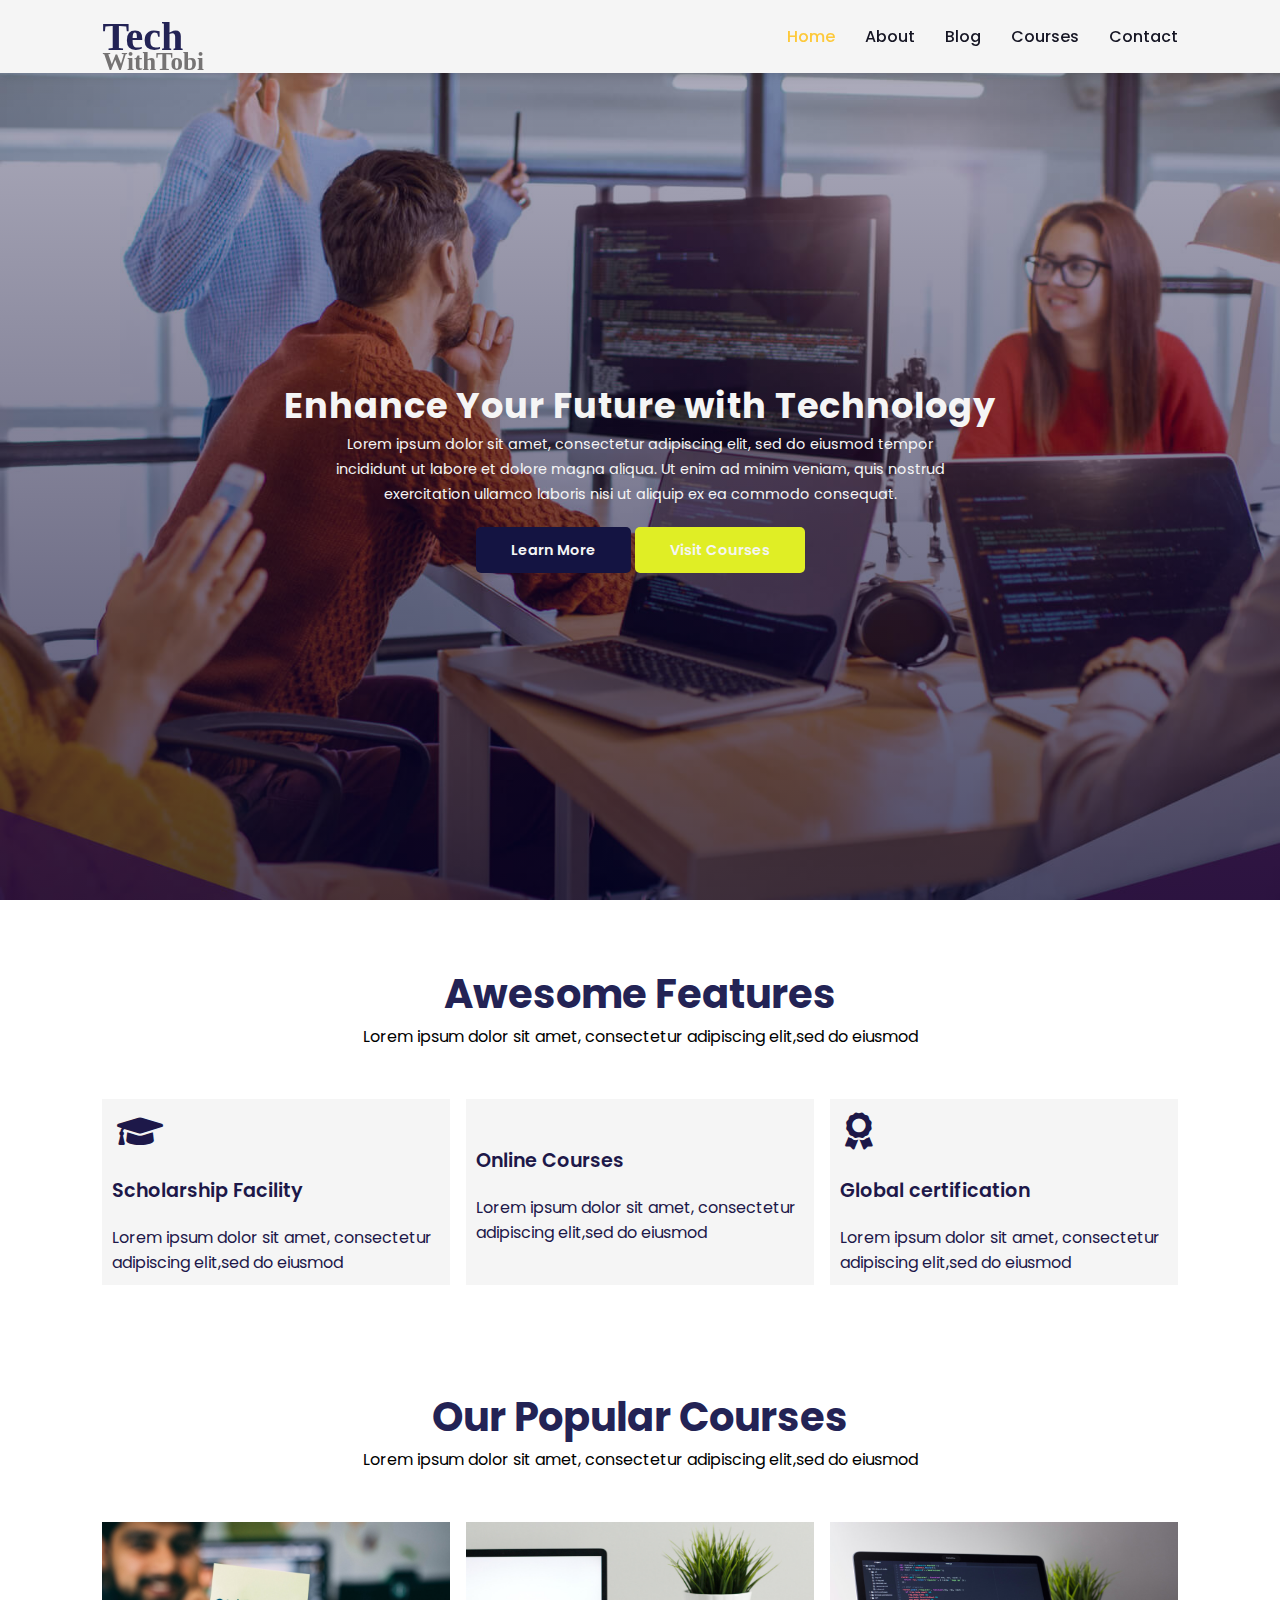
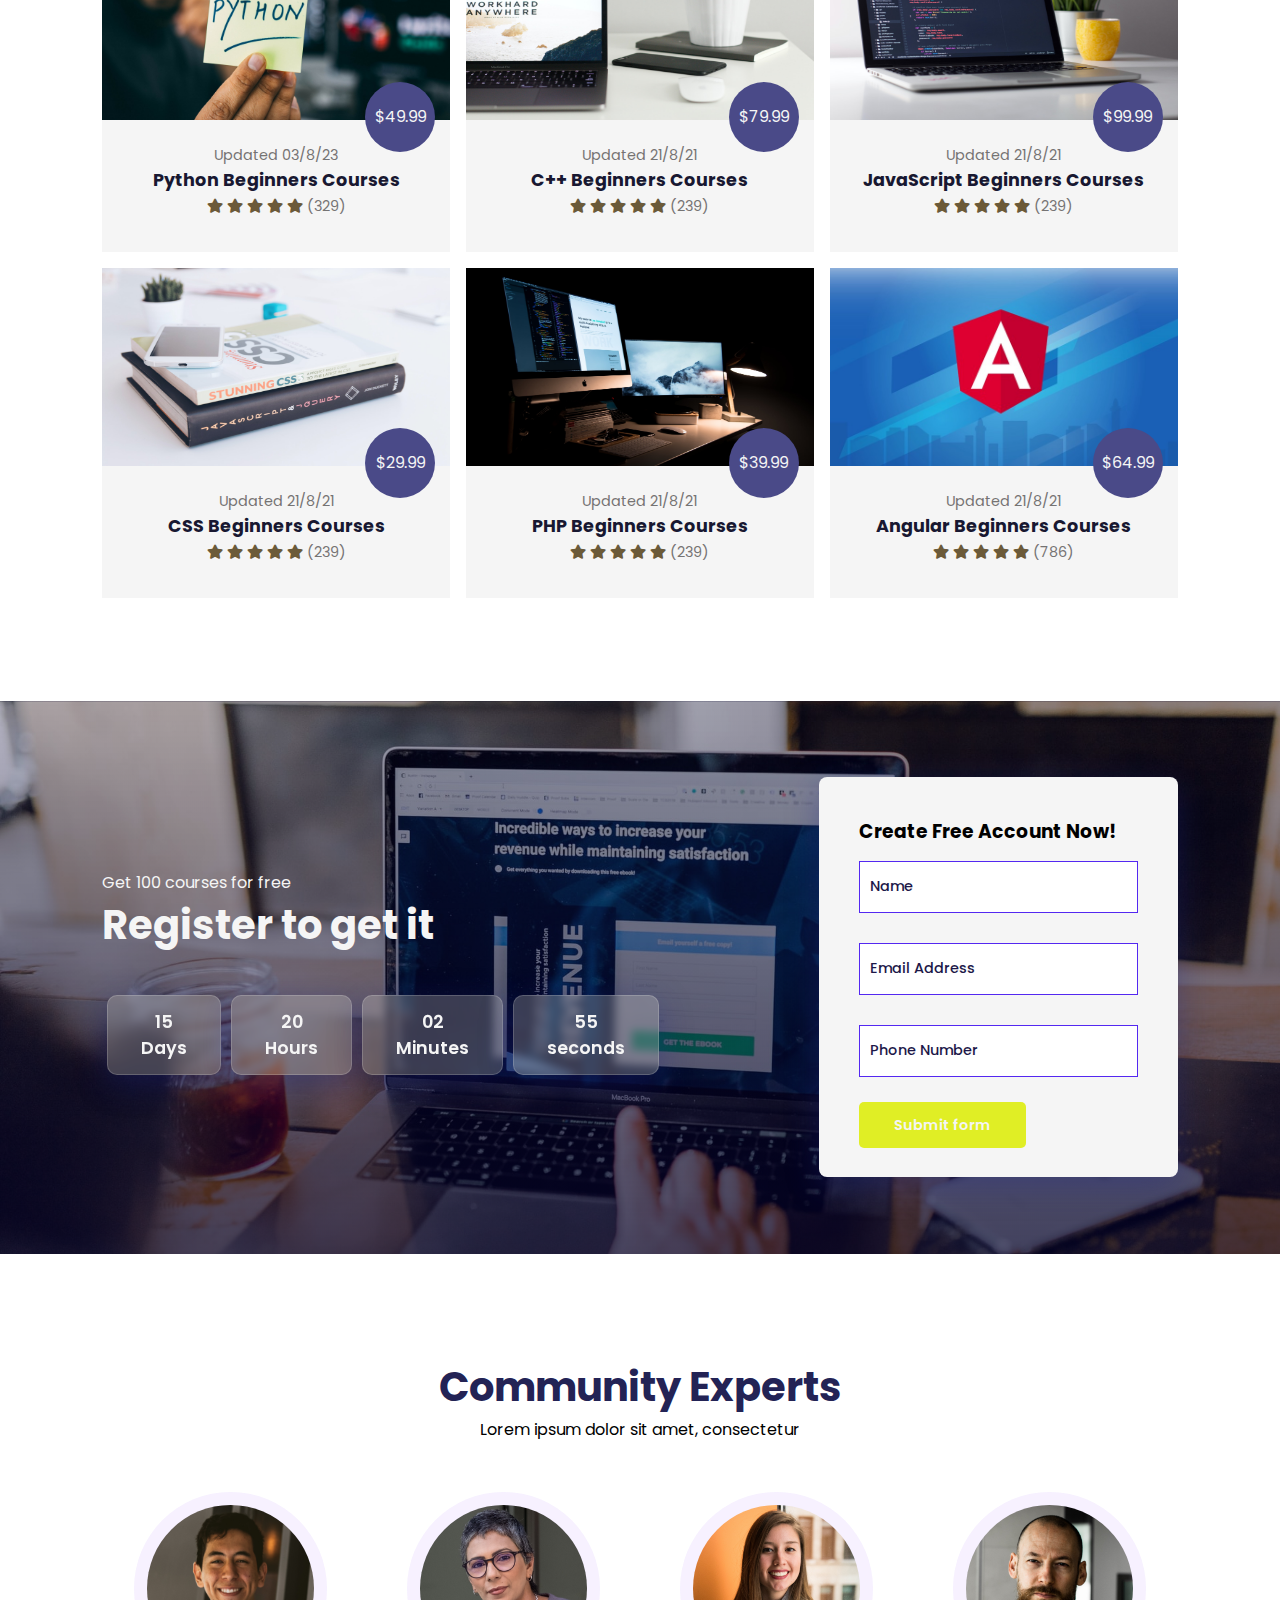
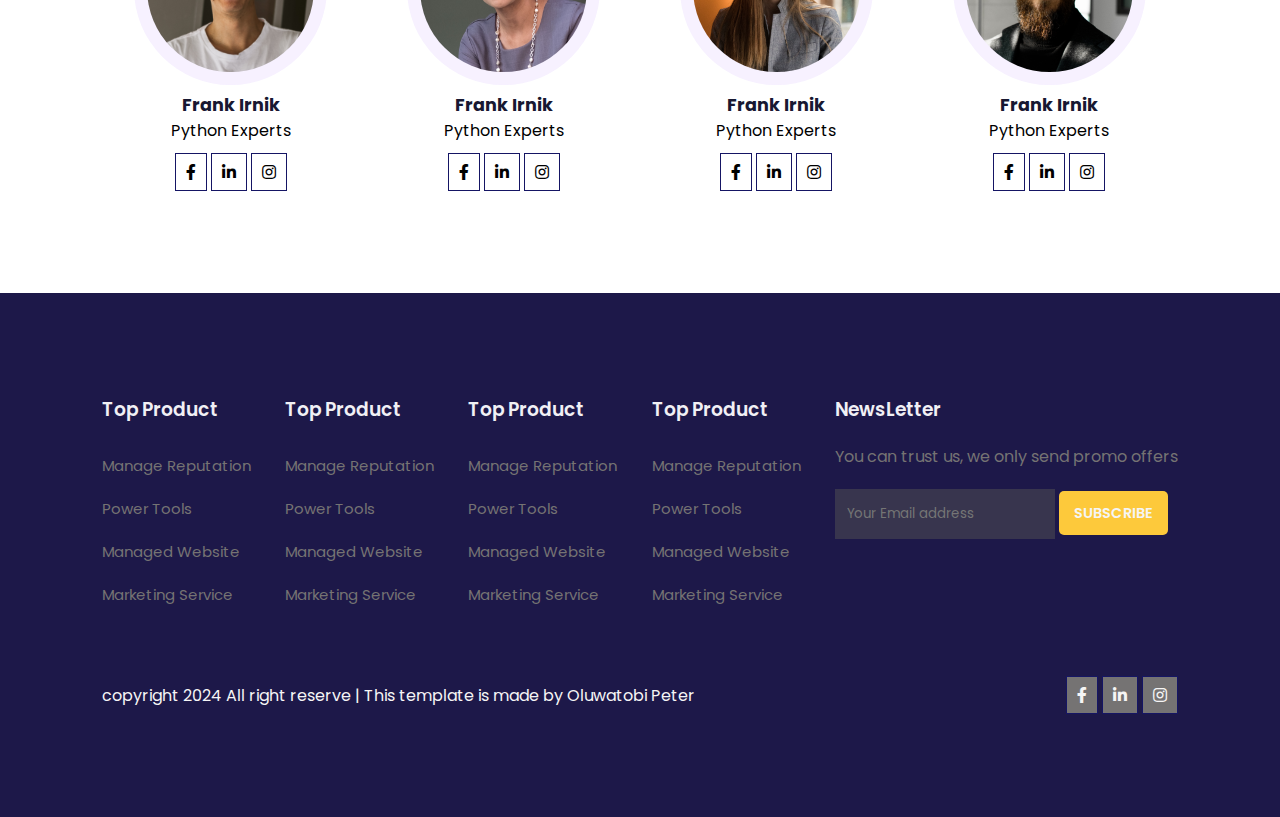
<file: index.html>
<!DOCTYPE html>
<html lang="en">

    <head>
        <meta charset="UTF-8">
        <meta http-equiv="X-UA-Compatible" content="IE=edge">
        <meta name="viewport" content="width=device-width, initial-scale=1.0">
        <title>TechWithPeter</title>

        <link rel="stylesheet" href="https://pro.fontawesome.com/releases/v5.10.0/css/all.css" />

        <link rel="stylesheet" href="style.css">

        <script src="https://code.jquery.com/jquery-3.6.0.min.js"
            integrity="sha256-/xUj+3OJU5yExlq6GSYGSHk7tPXikynS7ogEvDej/m4=" crossorigin="anonymous"></script>

    </head>

    <body>

        <!-- Navigation -->
        <nav>
            <h1 class="img">Tech<br /><span class="nav-head">WithTobi</span></h1>
            <div class="navbar">
                <ul>
                    <i id="menu-close" class="fas fa-times"></i>
                    <li><a class="active" href="index.html">Home</a></li>
                    <li><a href="about.html">About</a></li>
                    <li><a href="blog.html">Blog</a></li>
                    <li><a href="course.html">Courses</a></li>
                    <li><a href="contact.html">Contact</a></li>  
                </ul>
                <img id="menu-btn" src="images/menu.png" alt="">
            </div>
        </nav>

        <!-- Home -->
        <section class="Home">
            <h2>Enhance Your Future with Technology</h2>
            <p>Lorem ipsum dolor sit amet, consectetur adipiscing elit, 
                sed do eiusmod tempor incididunt ut labore et dolore magna aliqua. 
                Ut enim ad minim veniam, quis nostrud exercitation ullamco laboris nisi 
                ut aliquip ex ea commodo consequat.</p>
            <div class="btn">
                <a class="blue" href="#">Learn More</a>
                <a class="yellow" href="courses.html">Visit Courses</a>
            </div>    
        </section>

        <!-- features -->
        <section class="features">
            <h1>Awesome Features</h1>
            <p>Lorem ipsum dolor sit amet, consectetur adipiscing elit,sed do eiusmod</p>
            <div class="fea-base">
                <div class="fea-box">
                    <i class="fas fa-graduation-cap"></i>
                    <h3>Scholarship Facility</h3>
                    <p>Lorem ipsum dolor sit amet, consectetur adipiscing elit,sed do eiusmod</p>
                </div>
                <div class="fea-box">
                    <i class="fas fa-file-certificate"></i>
                    <h3>Online Courses</h3>
                    <p>Lorem ipsum dolor sit amet, consectetur adipiscing elit,sed do eiusmod</p>
                </div>
                <div class="fea-box">
                    <i class="fas fa-award"></i>
                    <h3>Global certification</h3>
                    <p>Lorem ipsum dolor sit amet, consectetur adipiscing elit,sed do eiusmod</p>
                </div>
            </div>
        </section>

        <!-- Courses -->
        <section class="course">
            <h1>Our Popular Courses</h1>
            <p>Lorem ipsum dolor sit amet, consectetur adipiscing elit,sed do eiusmod</p>
            <div class="course-box">

                <div class="courses">
                    <img src="images/c3.jpg" alt="">
                    <div class="details">
                        <span>Updated 03/8/23</span>
                        <h6>Python Beginners Courses</h6>
                        <div class="star">
                            <i class="fas fa-star"></i>
                            <i class="fas fa-star"></i>
                            <i class="fas fa-star"></i>
                            <i class="fas fa-star"></i>
                            <i class="fas fa-star"></i>
                            <span>(329)</span>
                        </div>
                    </div>
                    <div class="cost">
                        $49.99
                    </div>
                </div>

                <div class="courses">
                    <img src="images/c4.jpg" alt="">
                    <div class="details">
                        <span>Updated 21/8/21</span>
                        <h6>C++ Beginners Courses</h6>
                        <div class="star">
                            <i class="fas fa-star"></i>
                            <i class="fas fa-star"></i>
                            <i class="fas fa-star"></i>
                            <i class="fas fa-star"></i>
                            <i class="fas fa-star"></i>
                            <span>(239)</span>
                        </div>
                    </div>
                    <div class="cost">
                        $79.99
                    </div>
                </div>

                <div class="courses">
                    <img src="images/c1.jpg" alt="">
                    <div class="details">
                        <span>Updated 21/8/21</span>
                        <h6>JavaScript Beginners Courses</h6>
                        <div class="star">
                            <i class="fas fa-star"></i>
                            <i class="fas fa-star"></i>
                            <i class="fas fa-star"></i>
                            <i class="fas fa-star"></i>
                            <i class="fas fa-star"></i>
                            <span>(239)</span>
                        </div>
                    </div>
                    <div class="cost">
                        $99.99
                    </div>
                </div>

                <div class="courses">
                    <img src="images/c2.jpg" alt="">
                    <div class="details">
                        <span>Updated 21/8/21</span>
                        <h6>CSS Beginners Courses</h6>
                        <div class="star">
                            <i class="fas fa-star"></i>
                            <i class="fas fa-star"></i>
                            <i class="fas fa-star"></i>
                            <i class="fas fa-star"></i>
                            <i class="fas fa-star"></i>
                            <span>(239)</span>
                        </div>
                    </div>
                    <div class="cost">
                        $29.99
                    </div>
                </div>

                <div class="courses">
                    <img src="images/c5.jpg" alt="">
                    <div class="details">
                        <span>Updated 21/8/21</span>
                        <h6>PHP Beginners Courses</h6>
                        <div class="star">
                            <i class="fas fa-star"></i>
                            <i class="fas fa-star"></i>
                            <i class="fas fa-star"></i>
                            <i class="fas fa-star"></i>
                            <i class="fas fa-star"></i>
                            <span>(239)</span>
                        </div>
                    </div>
                    <div class="cost">
                        $39.99
                    </div>
                </div>

                <div class="courses">
                    <img src="images/c6.jpg" alt="">
                    <div class="details">
                        <span>Updated 21/8/21</span>
                        <h6>Angular Beginners Courses</h6>
                        <div class="star">
                            <i class="fas fa-star"></i>
                            <i class="fas fa-star"></i>
                            <i class="fas fa-star"></i>
                            <i class="fas fa-star"></i>
                            <i class="fas fa-star"></i>
                            <span>(786)</span>
                        </div>
                    </div>
                    <div class="cost">
                        $64.99
                    </div>
                </div>
            </div>
        </section>

        <!-- Registration -->

        <section class="registration">
            <div class="reminder">
                <p>Get 100 courses for free</p>
                <h1>Register to get it</h1>
                <div class="time">
                    <div class="date">
                        15<br> Days
                    </div>
                    <div class="date">
                        20 <br> Hours
                    </div>
                    <div class="date">
                        02 <br> Minutes
                    </div>
                    <div class="date">
                        55 <br> seconds
                    </div>
                </div>
                </div>

                <div class="form">
                    <h3>Create Free Account Now!</h3>
                    <input type="text" placeholder="Name" name="" id="">
                    <input type="text" placeholder="Email Address" name="" id="">
                    <input type="text" placeholder="Phone Number" name="" id="">
                    <div class="btn">
                        <a class="yellow" href="#">Submit form</a>
                    </div>    
                </div>
        </section>

        <!-- Profiles -->

        <section class="expert">
            <h1>Community Experts</h1>
            <p>Lorem ipsum dolor sit amet, consectetur</p>
            <div class="expert-box">
                <div class="Profile">
                    <img src="images/pro2.webp" alt="">
                    <h6>Frank Irnik</h6>
                    <p>Python Experts</p>
                    <div class="pro-links">
                        <i class="fab fa-facebook-f"></i>
                        <i class="fab fa-linkedin-in"></i>
                        <i class="fab fa-instagram"></i>
                    </div>
                </div>

                <div class="Profile">
                    <img src="images/pro4.webp" alt="">
                    <h6>Frank Irnik</h6>
                    <p>Python Experts</p>
                    <div class="pro-links">
                        <i class="fab fa-facebook-f"></i>
                        <i class="fab fa-linkedin-in"></i>
                        <i class="fab fa-instagram"></i>
                    </div>
                </div>

                <div class="Profile">
                    <img src="images/pro1.webp" alt="">
                    <h6>Frank Irnik</h6>
                    <p>Python Experts</p>
                    <div class="pro-links">
                        <i class="fab fa-facebook-f"></i>
                        <i class="fab fa-linkedin-in"></i>
                        <i class="fab fa-instagram"></i>
                    </div>
                </div>

                <div class="Profile">
                    <img src="images/pro3.webp" alt="">
                    <h6>Frank Irnik</h6>
                    <p>Python Experts</p>
                    <div class="pro-links">
                        <i class="fab fa-facebook-f"></i>
                        <i class="fab fa-linkedin-in"></i>
                        <i class="fab fa-instagram"></i>
                    </div>
                </div>
            </div>
        </section>

        <!-- Footer -->

        <footer>
            <div class="footer-col">
                <h3>Top Product</h3>
                <li>Manage Reputation</li>
                <li>Power Tools</li>
                <li>Managed Website</li>
                <li>Marketing Service</li>
            </div>

            <div class="footer-col">
                <h3>Top Product</h3>
                <li>Manage Reputation</li>
                <li>Power Tools</li>
                <li>Managed Website</li>
                <li>Marketing Service</li>
            </div>

            <div class="footer-col">
                <h3>Top Product</h3>
                <li>Manage Reputation</li>
                <li>Power Tools</li>
                <li>Managed Website</li>
                <li>Marketing Service</li>
            </div>

            <div class="footer-col">
                <h3>Top Product</h3>
                <li>Manage Reputation</li>
                <li>Power Tools</li>
                <li>Managed Website</li>
                <li>Marketing Service</li>
            </div>

            <div class="footer-col">
                <h3>NewsLetter</h3>
                <p>You can trust us, we only send promo offers</p>
                <div class="subscribe">
                    <input type="text" placeholder="Your Email address">
                    <a href="#" class="yellow">SUBSCRIBE</a>
                </div>
            </div>

            <div class="copyright">
                <p>copyright 2024 All right reserve | This template is made by Oluwatobi Peter</p>
                <div class="pro-links">
                    <i class="fab fa-facebook-f"></i>
                    <i class="fab fa-linkedin-in"></i>
                    <i class="fab fa-instagram"></i>
                </div>
            </div>
        </footer>

              <!--// Navaigation Bar-->
        <script>

            $('#menu-btn').click(function() {
                $('nav .navbar ul').addClass('active')
            });
            $('#menu-close').click(function() {
                $('nav .navbar ul').removeClass('active')
            });

        </script>


    </body>

</html>
</file>
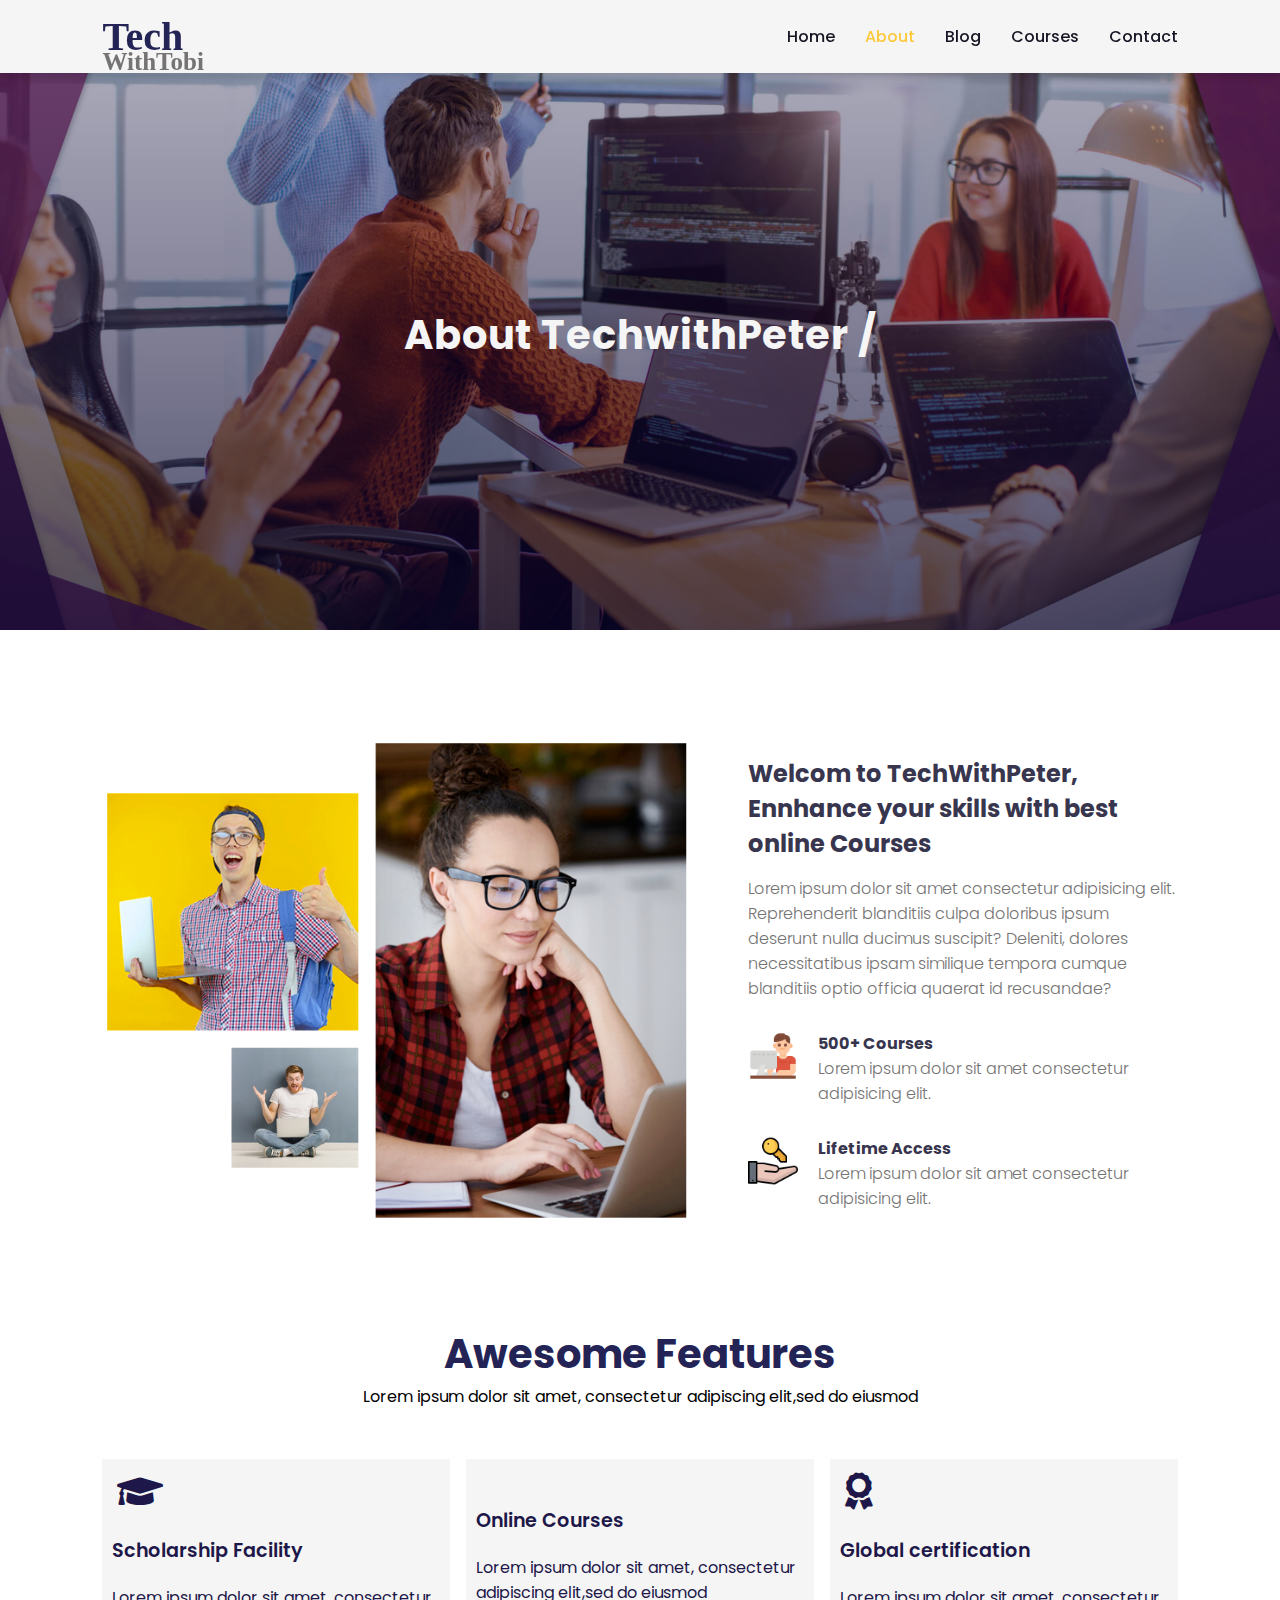
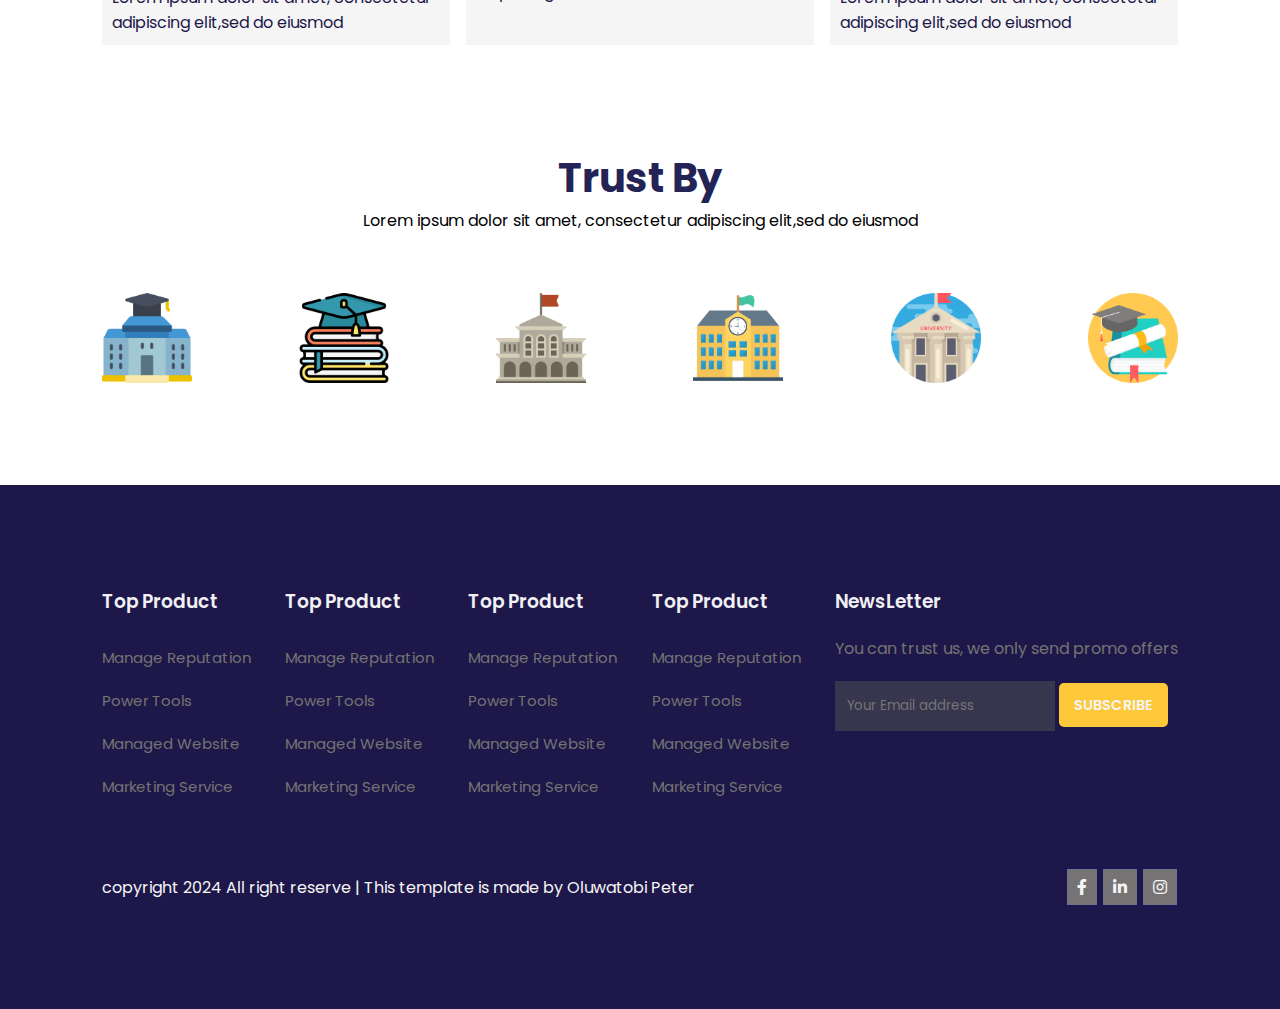
<file: about.html>
<!DOCTYPE html>
<html lang="en">

    <head>
        <meta charset="UTF-8">
        <meta http-equiv="X-UA-Compatible" content="IE=edge">
        <meta name="viewport" content="width=device-width, initial-scale=1.0">
        <title>TechWithPeter</title>

        <link rel="stylesheet" href="https://pro.fontawesome.com/releases/v5.10.0/css/all.css" />

        <link rel="stylesheet" href="style.css">

        <script src="https://code.jquery.com/jquery-3.6.0.min.js"
            integrity="sha256-/xUj+3OJU5yExlq6GSYGSHk7tPXikynS7ogEvDej/m4=" crossorigin="anonymous"></script>

    </head>

    <body>

        <!-- Navigation -->
        <nav>
            <h1 class="img">Tech<br /><span class="nav-head">WithTobi</span></h1>
            <div class="navbar">
                <ul>
                    <i id="menu-close" class="fas fa-times"></i>
                    <li><a href="index.html">Home</a></li>
                    <li><a class="active" href="about.html">About</a></li>
                    <li><a href="blog.html">Blog</a></li>
                    <li><a href="courses.html">Courses</a></li>
                    <li><a href="contact.html">Contact</a></li>  
                </ul>
                <img id="menu-btn" src="images/menu.png" alt="">
            </div>
        </nav>

        <!-- Home -->
        <section class="about-Home">
            <h2>About TechwithPeter / </h2>
           
        </section>

        <section class="about-container">
            <div class="about-img">
                <img src="images/a.png" alt="">
            </div>

            <div class="about-text">
                <h2>Welcom to TechWithPeter, Ennhance your skills with best online Courses</h2>
                <p>Lorem ipsum dolor sit amet consectetur adipisicing elit. Reprehenderit blanditiis culpa doloribus ipsum deserunt nulla ducimus suscipit? Deleniti, dolores necessitatibus ipsam similique tempora cumque blanditiis optio officia quaerat id recusandae?</p>
                <div class="about-fe">
                    <img src="images/fe1.png" alt="">
                    <div class="fe-text">
                        <h5>500+ Courses</h5>
                        <p>Lorem ipsum dolor sit amet consectetur adipisicing elit.</p>
                    </div>
                </div>

                <div class="about-fe">
                    <img src="images/fe2.png" alt="">
                    <div class="fe-text">
                        <h5>Lifetime Access</h5>
                        <p>Lorem ipsum dolor sit amet consectetur adipisicing elit.</p>
                    </div>
                </div>
            </div>
        </section>

        <!-- features -->
        <section class="features">
            <h1>Awesome Features</h1>
            <p>Lorem ipsum dolor sit amet, consectetur adipiscing elit,sed do eiusmod</p>
            <div class="fea-base">
                <div class="fea-box">
                    <i class="fas fa-graduation-cap"></i>
                    <h3>Scholarship Facility</h3>
                    <p>Lorem ipsum dolor sit amet, consectetur adipiscing elit,sed do eiusmod</p>
                </div>
                <div class="fea-box">
                    <i class="fas fa-file-certificate"></i>
                    <h3>Online Courses</h3>
                    <p>Lorem ipsum dolor sit amet, consectetur adipiscing elit,sed do eiusmod</p>
                </div>
                <div class="fea-box">
                    <i class="fas fa-award"></i>
                    <h3>Global certification</h3>
                    <p>Lorem ipsum dolor sit amet, consectetur adipiscing elit,sed do eiusmod</p>
                </div>
            </div>
        </section>

        <section class="trust">
            <h1>Trust By</h1>
            <p>Lorem ipsum dolor sit amet, consectetur adipiscing elit,sed do eiusmod</p>
            <div class="trust-img">
                <img src="images/trust (1).png" alt="">
                <img src="images/trust (2).png" alt="">
                <img src="images/trust (3).png" alt="">
                <img src="images/trust (4).png" alt="">
                <img src="images/trust (5).png" alt="">
                <img src="images/trust (6).png" alt="">
            </div>
        </section>

 
        <!-- Footer -->

        <footer>
            <div class="footer-col">
                <h3>Top Product</h3>
                <li>Manage Reputation</li>
                <li>Power Tools</li>
                <li>Managed Website</li>
                <li>Marketing Service</li>
            </div>

            <div class="footer-col">
                <h3>Top Product</h3>
                <li>Manage Reputation</li>
                <li>Power Tools</li>
                <li>Managed Website</li>
                <li>Marketing Service</li>
            </div>

            <div class="footer-col">
                <h3>Top Product</h3>
                <li>Manage Reputation</li>
                <li>Power Tools</li>
                <li>Managed Website</li>
                <li>Marketing Service</li>
            </div>

            <div class="footer-col">
                <h3>Top Product</h3>
                <li>Manage Reputation</li>
                <li>Power Tools</li>
                <li>Managed Website</li>
                <li>Marketing Service</li>
            </div>

            <div class="footer-col">
                <h3>NewsLetter</h3>
                <p>You can trust us, we only send promo offers</p>
                <div class="subscribe">
                    <input type="text" placeholder="Your Email address">
                    <a href="#" class="yellow">SUBSCRIBE</a>
                </div>
            </div>

            <div class="copyright">
                <p>copyright 2024 All right reserve | This template is made by Oluwatobi Peter</p>
                <div class="pro-links">
                    <i class="fab fa-facebook-f"></i>
                    <i class="fab fa-linkedin-in"></i>
                    <i class="fab fa-instagram"></i>
                </div>
            </div>
        </footer>

              <!--// Navaigation Bar-->
        <script>

            $('#menu-btn').click(function() {
                $('nav .navbar ul').addClass('active')
            });
            $('#menu-close').click(function() {
                $('nav .navbar ul').removeClass('active')
            });

        </script>


    </body>

</html>
</file>
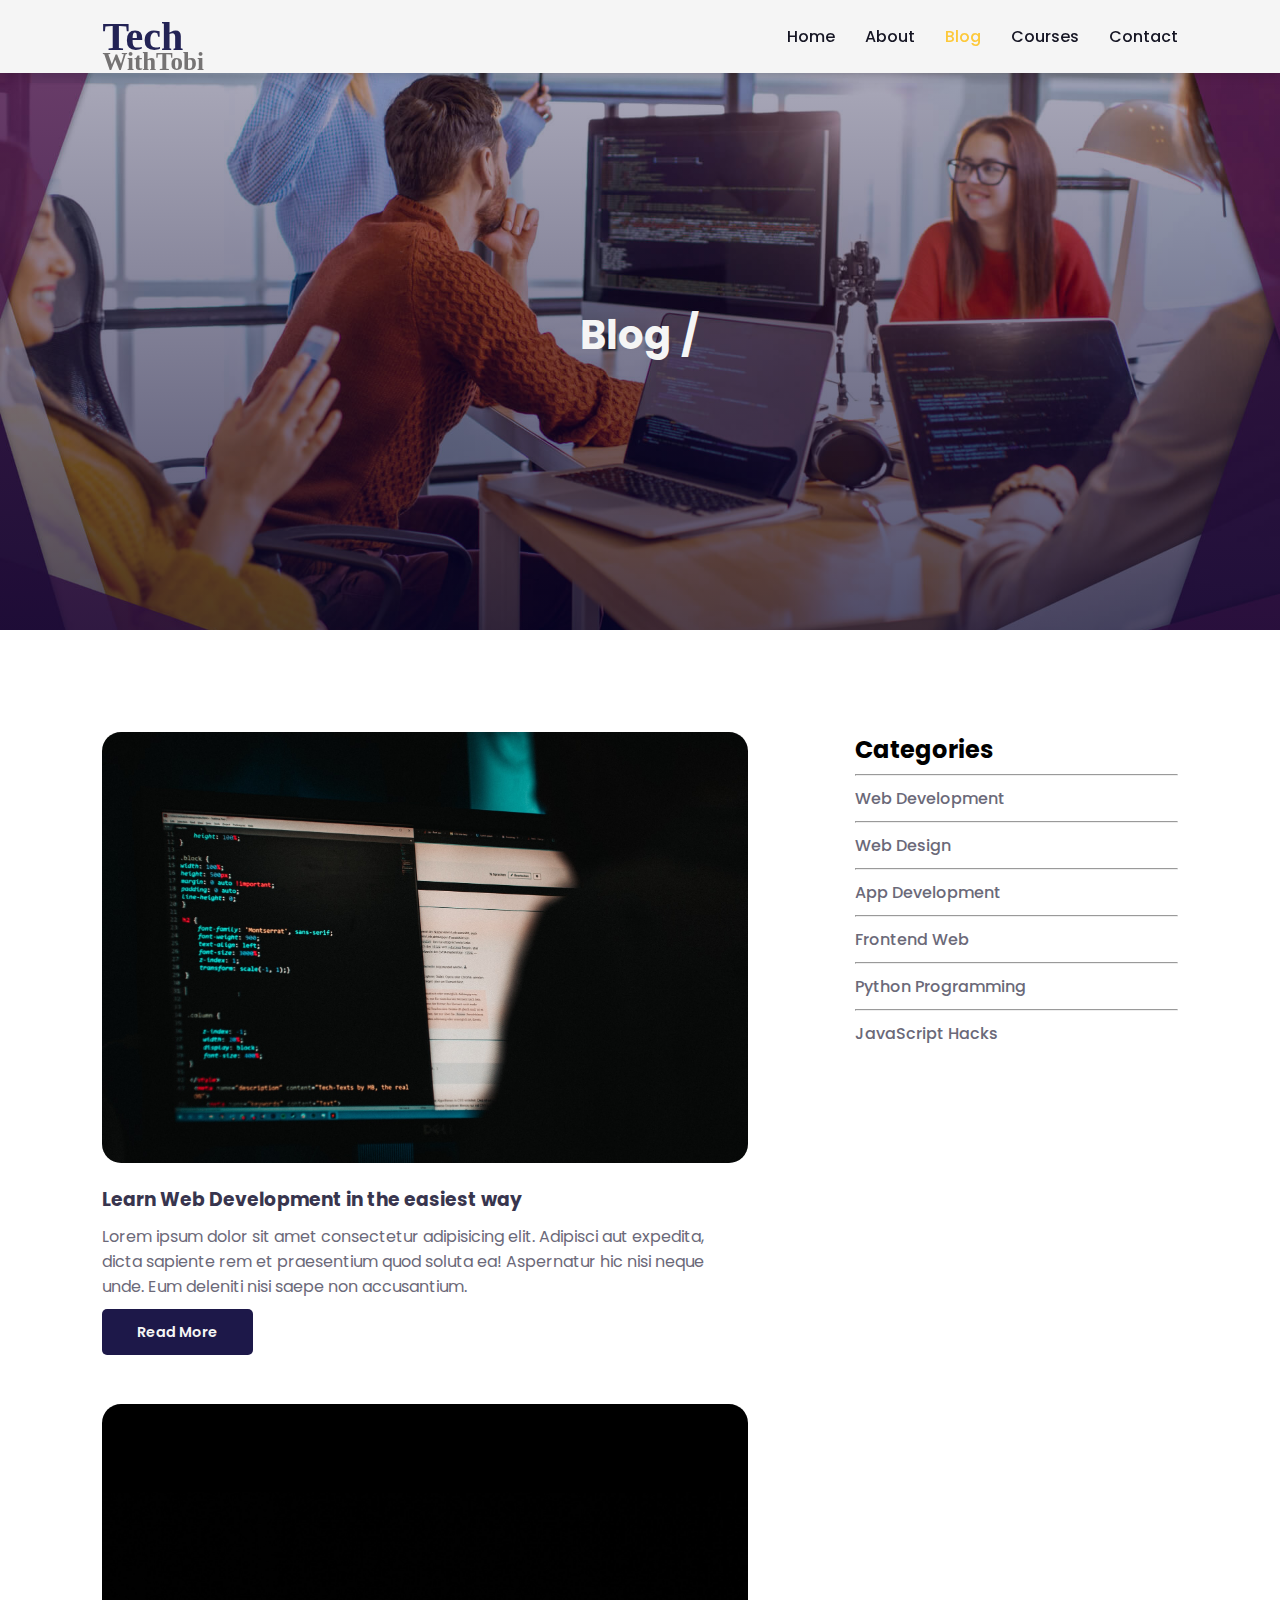
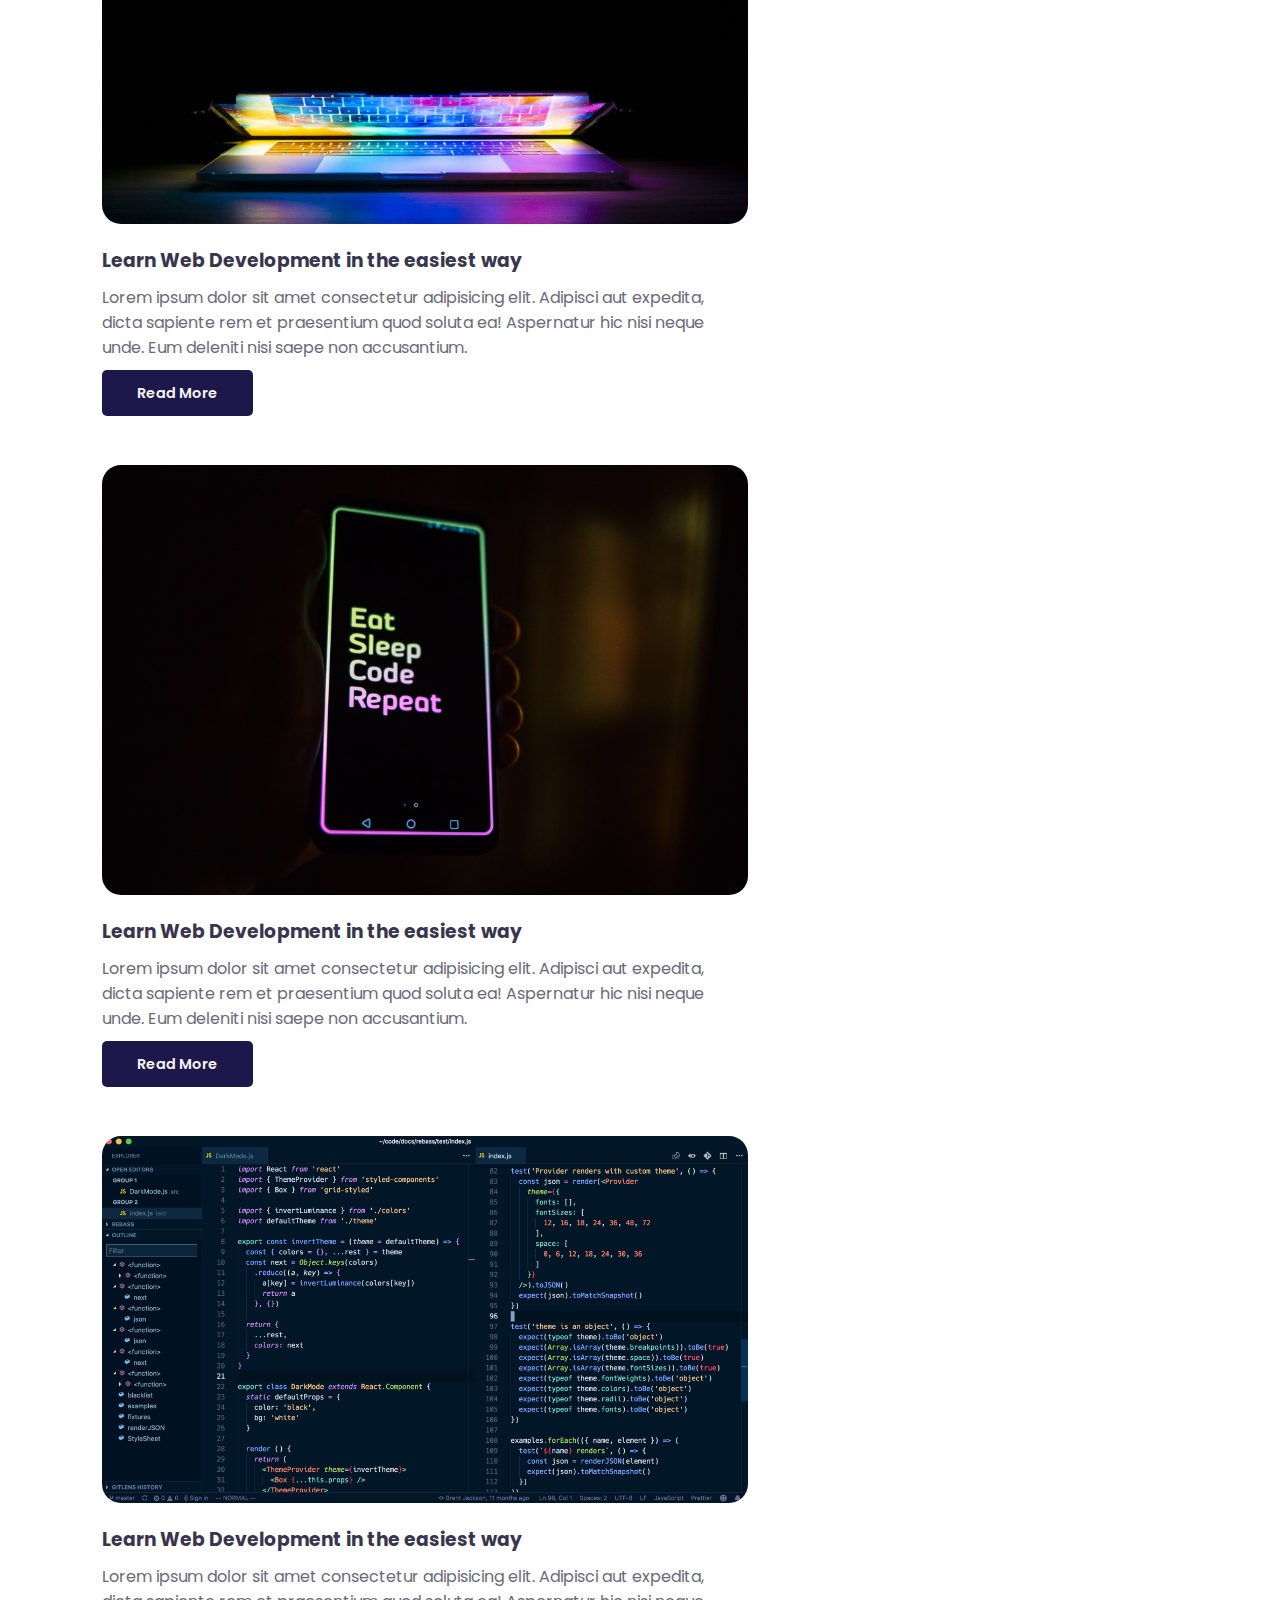
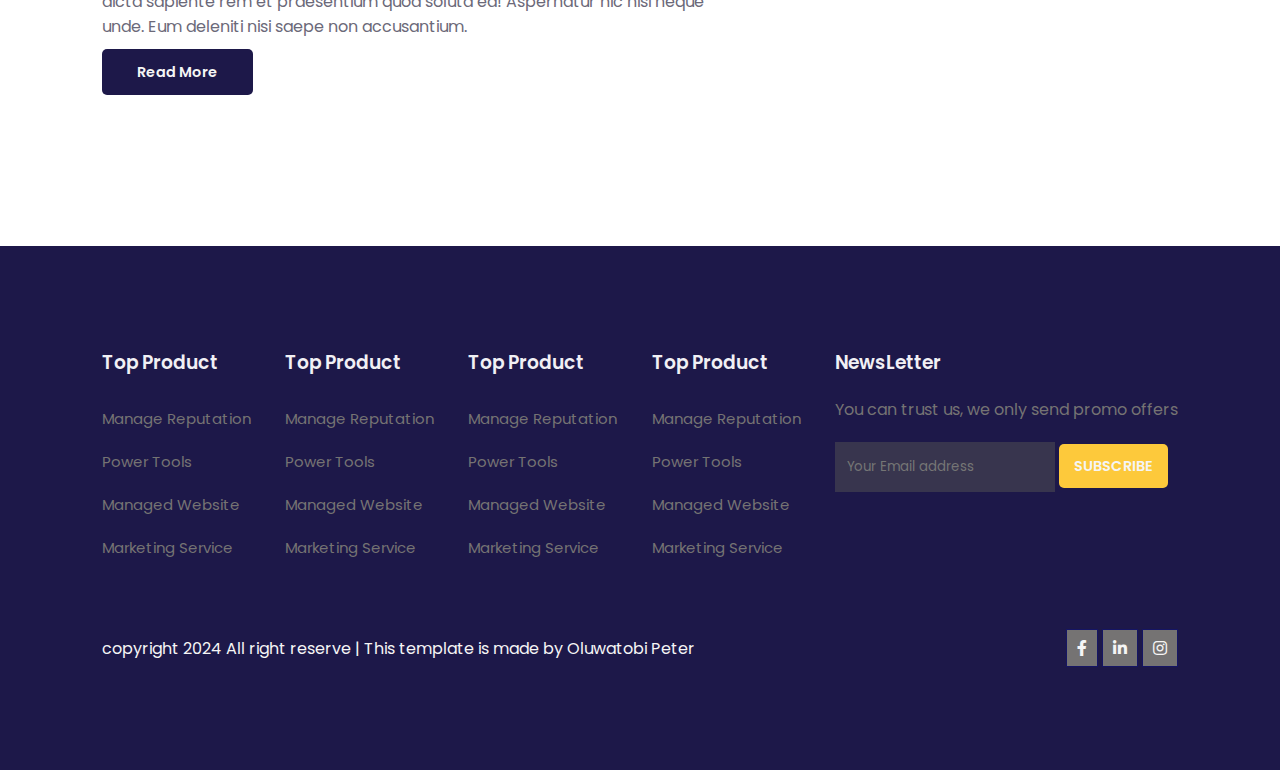
<file: blog.html>
<!DOCTYPE html>
<html lang="en">

    <head>
        <meta charset="UTF-8">
        <meta http-equiv="X-UA-Compatible" content="IE=edge">
        <meta name="viewport" content="width=device-width, initial-scale=1.0">
        <title>TechWithPeter</title>

        <link rel="stylesheet" href="https://pro.fontawesome.com/releases/v5.10.0/css/all.css" />

        <link rel="stylesheet" href="style.css">

        <script src="https://code.jquery.com/jquery-3.6.0.min.js"
            integrity="sha256-/xUj+3OJU5yExlq6GSYGSHk7tPXikynS7ogEvDej/m4=" crossorigin="anonymous"></script>

    </head>

    <body>

        <!-- Navigation -->
        <nav>
            <h1 class="img">Tech<br /><span class="nav-head">WithTobi</span></h1>
            <div class="navbar">
                <ul>
                    <i id="menu-close" class="fas fa-times"></i>
                    <li><a href="index.html">Home</a></li>
                    <li><a href="about.html">About</a></li>
                    <li><a class="active" href="blog.html">Blog</a></li>
                    <li><a href="courses.html">Courses</a></li>
                    <li><a href="contact.html">Contact</a></li>  
                </ul>
                <img id="menu-btn" src="images/menu.png" alt="">
            </div>
        </nav>

        <!-- Home -->
        <section class="about-Home">
            <h2>Blog / </h2>
           
        </section>

        <section class="blog-container">
            <div class="blogs">
                <div class="post">
                    <img src="images/b1.jpg" alt="">
                    <h3>Learn Web Development in the easiest way</h3>
                    <p>Lorem ipsum dolor sit amet consectetur adipisicing elit. Adipisci aut expedita, dicta sapiente rem et praesentium quod soluta ea! Aspernatur hic nisi neque unde. Eum deleniti nisi saepe non accusantium.</p>
                    <a href="post.html">Read More</a>
                </div>

                <div class="post">
                    <img src="images/b3.jpg" alt="">
                    <h3>Learn Web Development in the easiest way</h3>
                    <p>Lorem ipsum dolor sit amet consectetur adipisicing elit. Adipisci aut expedita, dicta sapiente rem et praesentium quod soluta ea! Aspernatur hic nisi neque unde. Eum deleniti nisi saepe non accusantium.</p>
                    <a href="post.html">Read More</a>
                </div>

                <div class="post">
                    <img src="images/b2.jpg" alt="">
                    <h3>Learn Web Development in the easiest way</h3>
                    <p>Lorem ipsum dolor sit amet consectetur adipisicing elit. Adipisci aut expedita, dicta sapiente rem et praesentium quod soluta ea! Aspernatur hic nisi neque unde. Eum deleniti nisi saepe non accusantium.</p>
                    <a href="post.html">Read More</a>
                </div>

                <div class="post">
                    <img src="images/b4.png" alt="">
                    <h3>Learn Web Development in the easiest way</h3>
                    <p>Lorem ipsum dolor sit amet consectetur adipisicing elit. Adipisci aut expedita, dicta sapiente rem et praesentium quod soluta ea! Aspernatur hic nisi neque unde. Eum deleniti nisi saepe non accusantium.</p>
                    <a href="post.html">Read More</a>
                </div>
            </div>

            <div class="cate">
                <h2>Categories</h2>
                <hr>
                <a href="#">Web Development</a>
                <hr>
                <a href="#">Web Design</a>
                <hr>
                <a href="#">App Development</a>
                <hr>
                <a href="#">Frontend Web</a>
                <hr>
                <a href="#">Python Programming</a>
                <hr>
                <a href="#">JavaScript Hacks</a>
            </div>
        </section>
 
        <!-- Footer -->

        <footer>
            <div class="footer-col">
                <h3>Top Product</h3>
                <li>Manage Reputation</li>
                <li>Power Tools</li>
                <li>Managed Website</li>
                <li>Marketing Service</li>
            </div>

            <div class="footer-col">
                <h3>Top Product</h3>
                <li>Manage Reputation</li>
                <li>Power Tools</li>
                <li>Managed Website</li>
                <li>Marketing Service</li>
            </div>

            <div class="footer-col">
                <h3>Top Product</h3>
                <li>Manage Reputation</li>
                <li>Power Tools</li>
                <li>Managed Website</li>
                <li>Marketing Service</li>
            </div>

            <div class="footer-col">
                <h3>Top Product</h3>
                <li>Manage Reputation</li>
                <li>Power Tools</li>
                <li>Managed Website</li>
                <li>Marketing Service</li>
            </div>

            <div class="footer-col">
                <h3>NewsLetter</h3>
                <p>You can trust us, we only send promo offers</p>
                <div class="subscribe">
                    <input type="text" placeholder="Your Email address">
                    <a href="#" class="yellow">SUBSCRIBE</a>
                </div>
            </div>

            <div class="copyright">
                <p>copyright 2024 All right reserve | This template is made by Oluwatobi Peter</p>
                <div class="pro-links">
                    <i class="fab fa-facebook-f"></i>
                    <i class="fab fa-linkedin-in"></i>
                    <i class="fab fa-instagram"></i>
                </div>
            </div>
        </footer>

              <!--// Navaigation Bar-->
        <script>

            $('#menu-btn').click(function() {
                $('nav .navbar ul').addClass('active')
            });
            $('#menu-close').click(function() {
                $('nav .navbar ul').removeClass('active')
            });

        </script>


    </body>

</html>
</file>
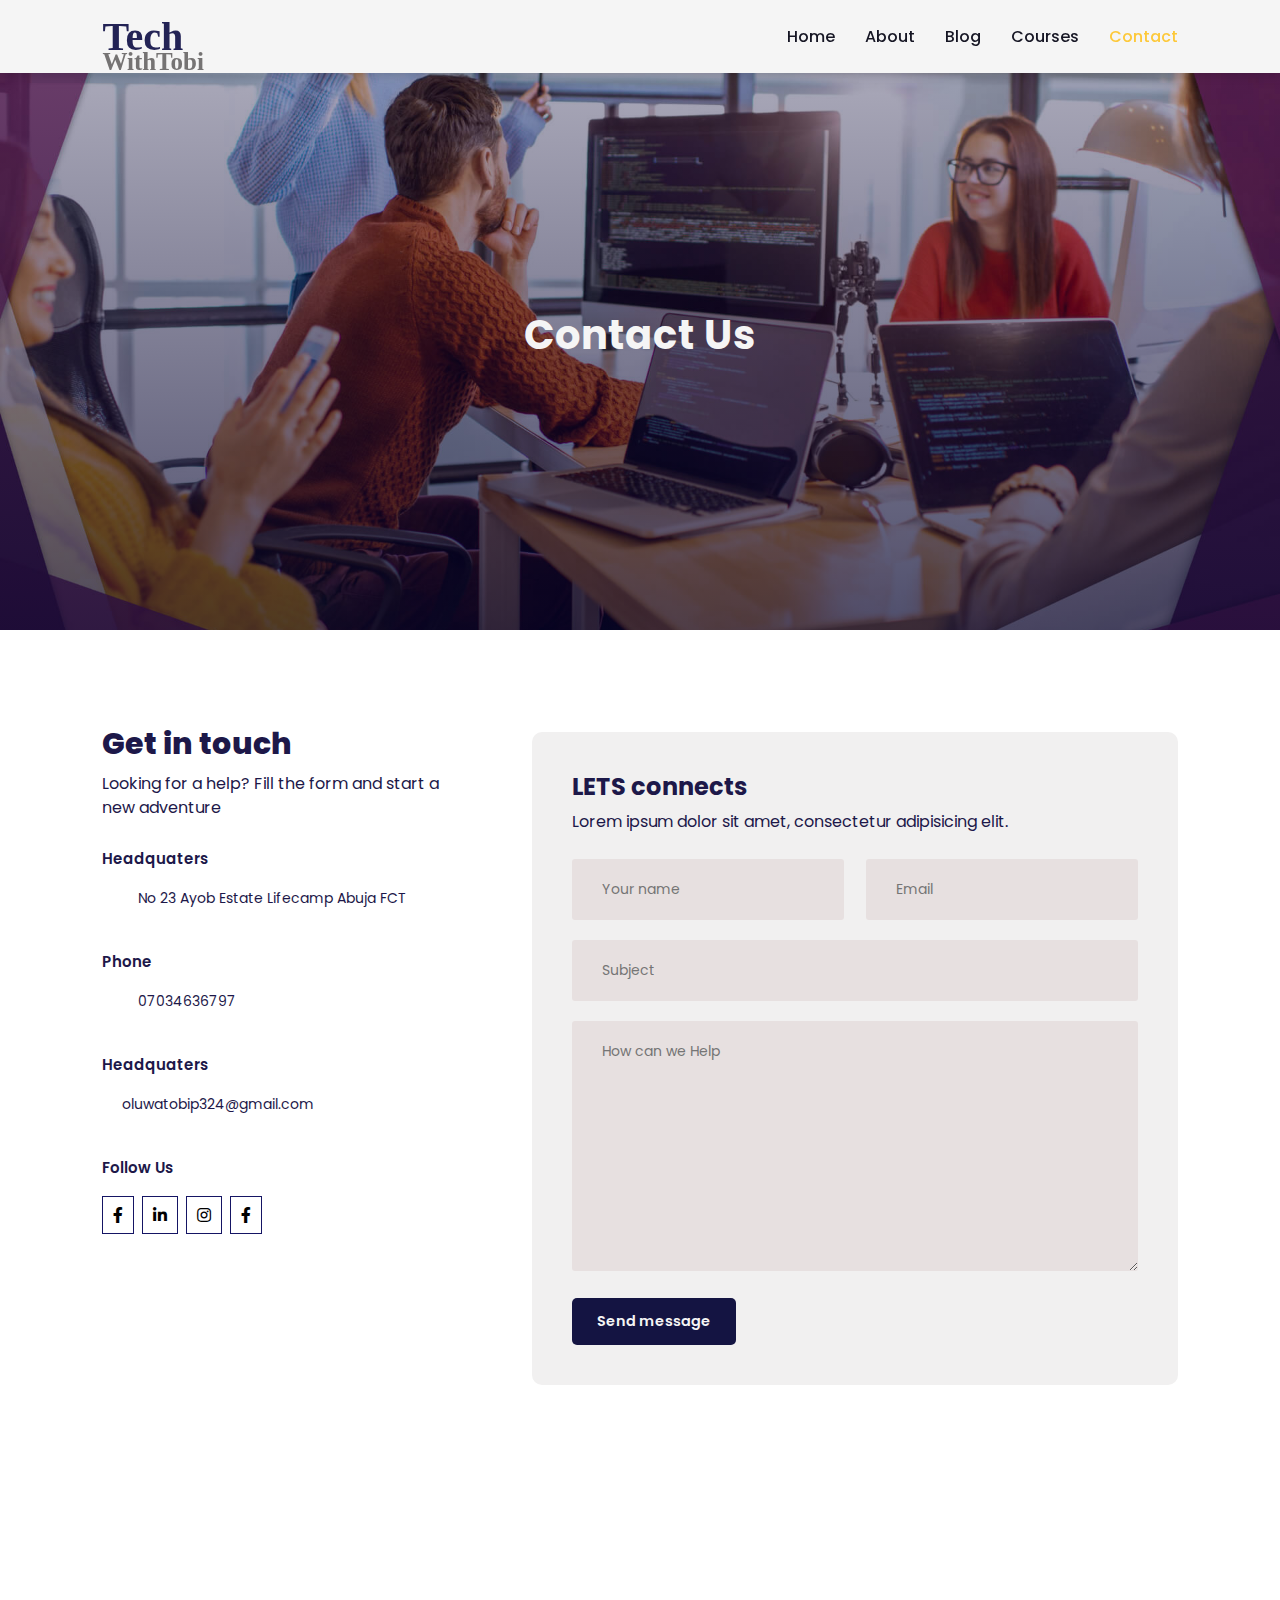
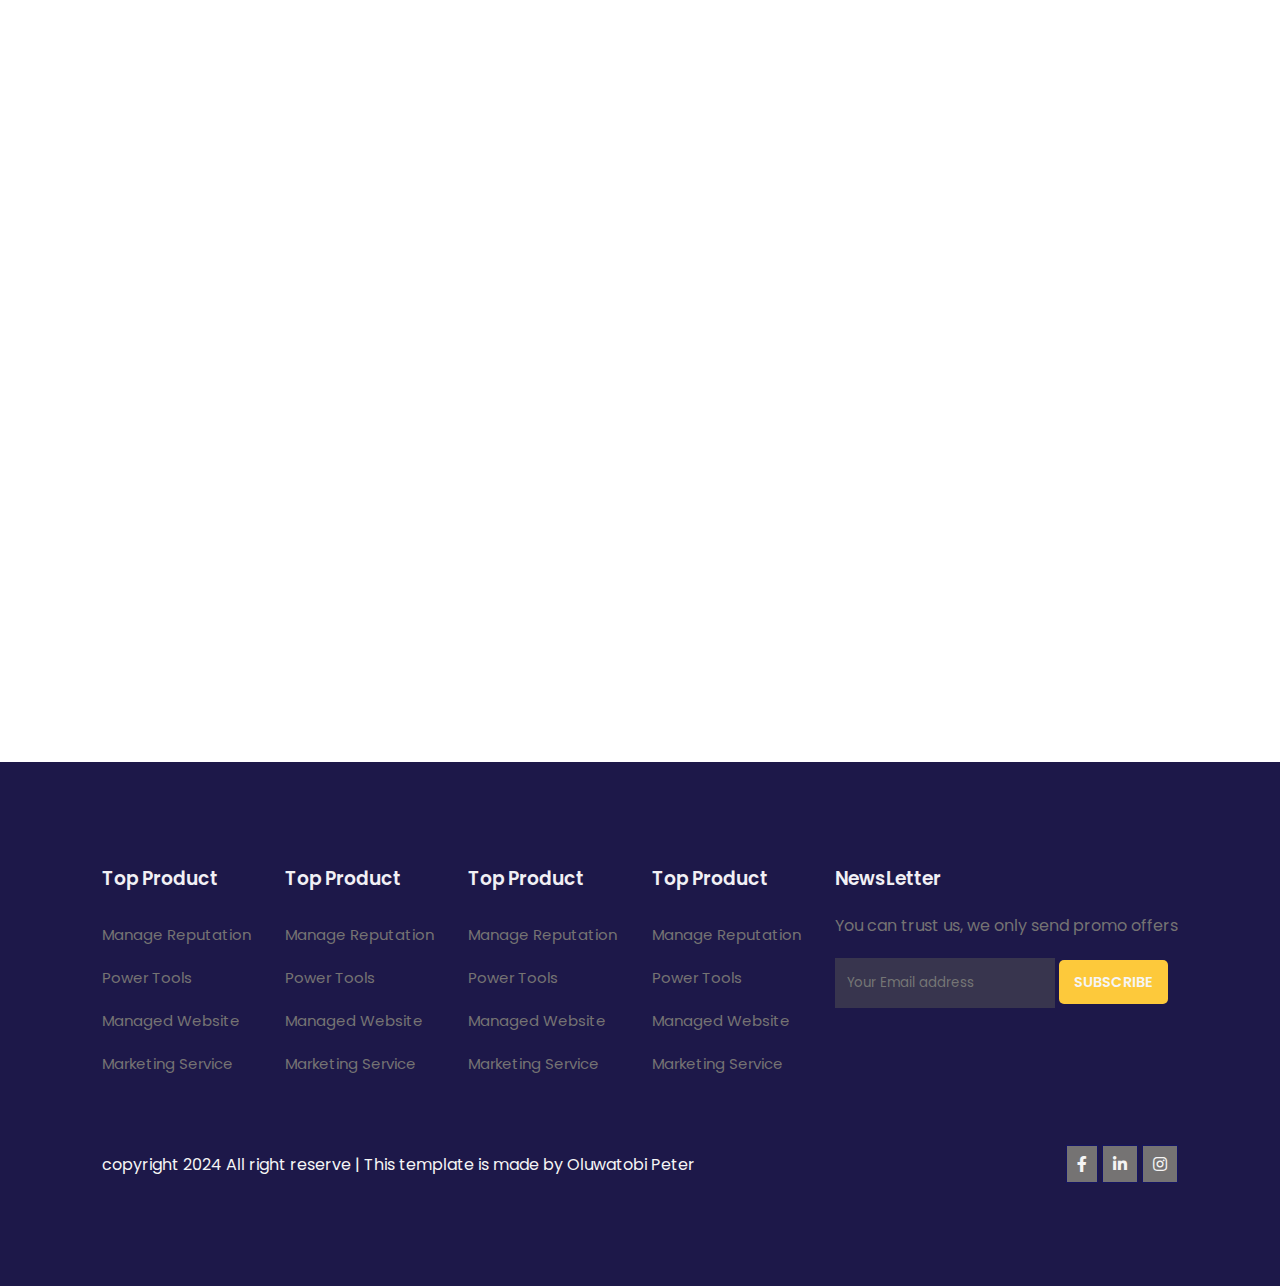
<file: contact.html>
<!DOCTYPE html>
<html lang="en">

    <head>
        <meta charset="UTF-8">
        <meta http-equiv="X-UA-Compatible" content="IE=edge">
        <meta name="viewport" content="width=device-width, initial-scale=1.0">
        <title>TechWithPeter</title>

        <link rel="stylesheet" href="https://pro.fontawesome.com/releases/v5.10.0/css/all.css" />

        <link rel="stylesheet" href="style.css">

        <script src="https://code.jquery.com/jquery-3.6.0.min.js"
            integrity="sha256-/xUj+3OJU5yExlq6GSYGSHk7tPXikynS7ogEvDej/m4=" crossorigin="anonymous"></script>

    </head>

    <body>

        <!-- Navigation -->
        <nav>
            <h1 class="img">Tech<br /><span class="nav-head">WithTobi</span></h1>
            <div class="navbar">
                <ul>
                    <i id="menu-close" class="fas fa-times"></i>
                    <li><a href="index.html">Home</a></li>
                    <li><a href="about.html">About</a></li>
                    <li><a href="blog.html">Blog</a></li>
                    <li><a href="courses.html">Courses</a></li>
                    <li><a class="active" href="contact.html">Contact</a></li>  
                </ul>
                <img id="menu-btn" src="images/menu.png" alt="">
            </div>
        </nav>

        <!-- Home -->
        <section class="about-Home">
            <h2>Contact Us </h2>
           
        </section>

        <section class="contact">
            <div class="getin">
                <h2>Get in touch</h2>
                <p>Looking for a help?  Fill the form and start a new adventure</p>

                <div class="getin-details">
                    <h3>Headquaters</h3>
                    <div>
                        <i class="far fa-home get"></i>
                        <p>No 23 Ayob Estate Lifecamp Abuja FCT</p>
                    </div>
                    <h3>Phone</h3>
                    <div>
                        <i class="far fa-phone-alt get"></i>
                        <p>07034636797</p>
                    </div>
                    <h3>Headquaters</h3>
                    <div>
                        <i class="far fa-envilope-open-text get"></i>
                        <p>oluwatobip324@gmail.com</p>
                    </div>
                    <h3>Follow Us</h3>
                    <div class="pro-links">
                        <i class="fab fa-facebook-f"></i>
                        <i class="fab fa-linkedin-in"></i>
                        <i class="fab fa-instagram"></i>
                        <i class="fab fa-facebook-f"></i>
                    </div>
                </div>
            </div>

            <div class="form">
                <h4>LETS connects</h4>
                <p>Lorem ipsum dolor sit amet, consectetur adipisicing elit.</p>
                <div class="form-row">
                    <input type="text" placeholder="Your name">
                    <input type="text" placeholder="Email">
                </div>
                <div class="form-col">
                    <input type="text" placeholder="Subject">
                </div>
                <div class="form-col">
                    <textarea name="" id="" cols="30" rows="10" placeholder="How can we Help"></textarea>
                </div>
                <div class="form-col">
                    <button>Send message</button>
                </div>
            </div>
        </section>

        <section class="map">
            <iframe src="https://www.google.com/maps/embed?pb=!1m18!1m12!1m3!1d126093.78244356497!2d7.367466123871974!3d9.024416366422079!2m3!1f0!2f0!3f0!3m2!1i1024!2i768!4f13.1!3m3!1m2!1s0x104e745f4cd62fd9%3A0x53bd17b4a20ea12b!2sAbuja%2C%20Federal%20Capital%20Territory!5e0!3m2!1sen!2sng!4v1707934119970!5m2!1sen!2sng" style="border:0;" allowfullscreen="" loading="lazy" referrerpolicy="no-referrer-when-downgrade"></iframe>
        </section>

        <!-- Footer -->

        <footer>
            <div class="footer-col">
                <h3>Top Product</h3>
                <li>Manage Reputation</li>
                <li>Power Tools</li>
                <li>Managed Website</li>
                <li>Marketing Service</li>
            </div>

            <div class="footer-col">
                <h3>Top Product</h3>
                <li>Manage Reputation</li>
                <li>Power Tools</li>
                <li>Managed Website</li>
                <li>Marketing Service</li>
            </div>

            <div class="footer-col">
                <h3>Top Product</h3>
                <li>Manage Reputation</li>
                <li>Power Tools</li>
                <li>Managed Website</li>
                <li>Marketing Service</li>
            </div>

            <div class="footer-col">
                <h3>Top Product</h3>
                <li>Manage Reputation</li>
                <li>Power Tools</li>
                <li>Managed Website</li>
                <li>Marketing Service</li>
            </div>

            <div class="footer-col">
                <h3>NewsLetter</h3>
                <p>You can trust us, we only send promo offers</p>
                <div class="subscribe">
                    <input type="text" placeholder="Your Email address">
                    <a href="#" class="yellow">SUBSCRIBE</a>
                </div>
            </div>

            <div class="copyright">
                <p>copyright 2024 All right reserve | This template is made by Oluwatobi Peter</p>
                <div class="pro-links">
                    <i class="fab fa-facebook-f"></i>
                    <i class="fab fa-linkedin-in"></i>
                    <i class="fab fa-instagram"></i>
                </div>
            </div>
        </footer>

              <!--// Navaigation Bar-->
        <script>

            $('#menu-btn').click(function() {
                $('nav .navbar ul').addClass('active')
            });
            $('#menu-close').click(function() {
                $('nav .navbar ul').removeClass('active')
            });

        </script>


    </body>

</html>
</file>
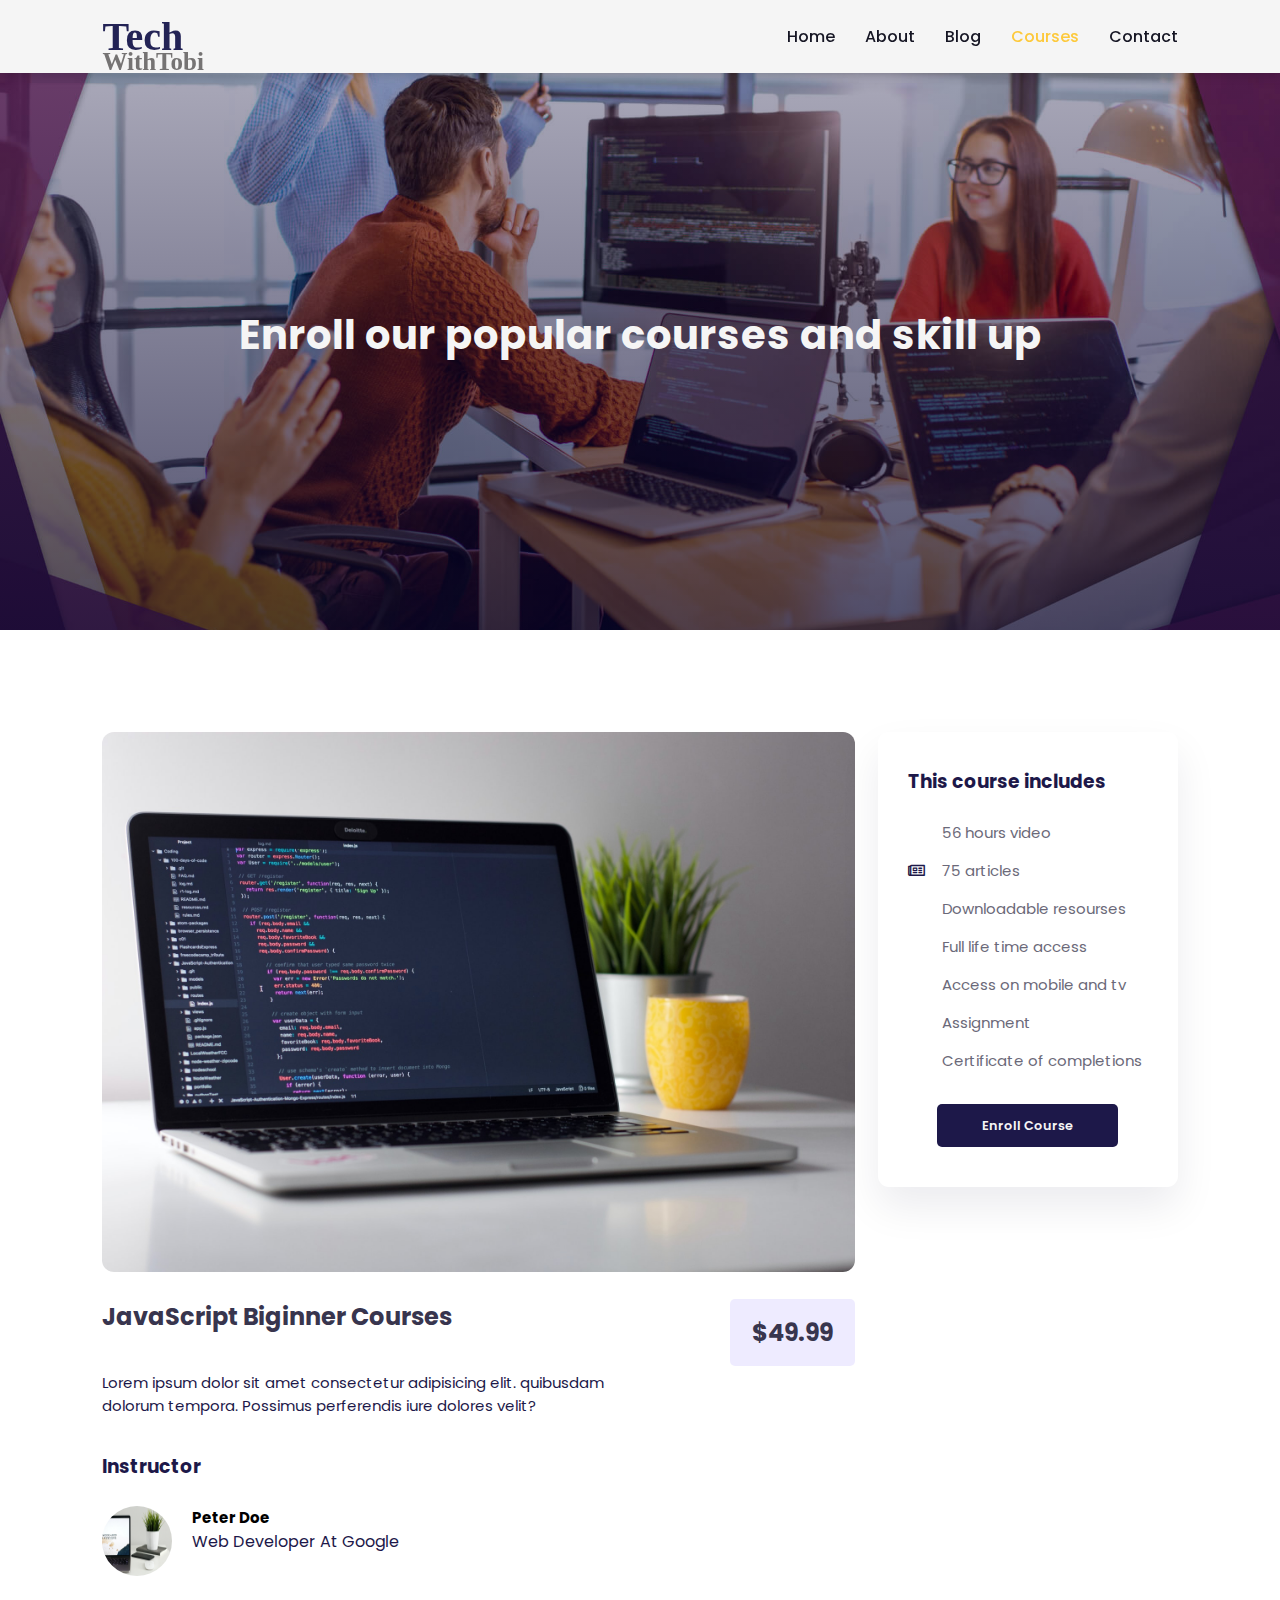
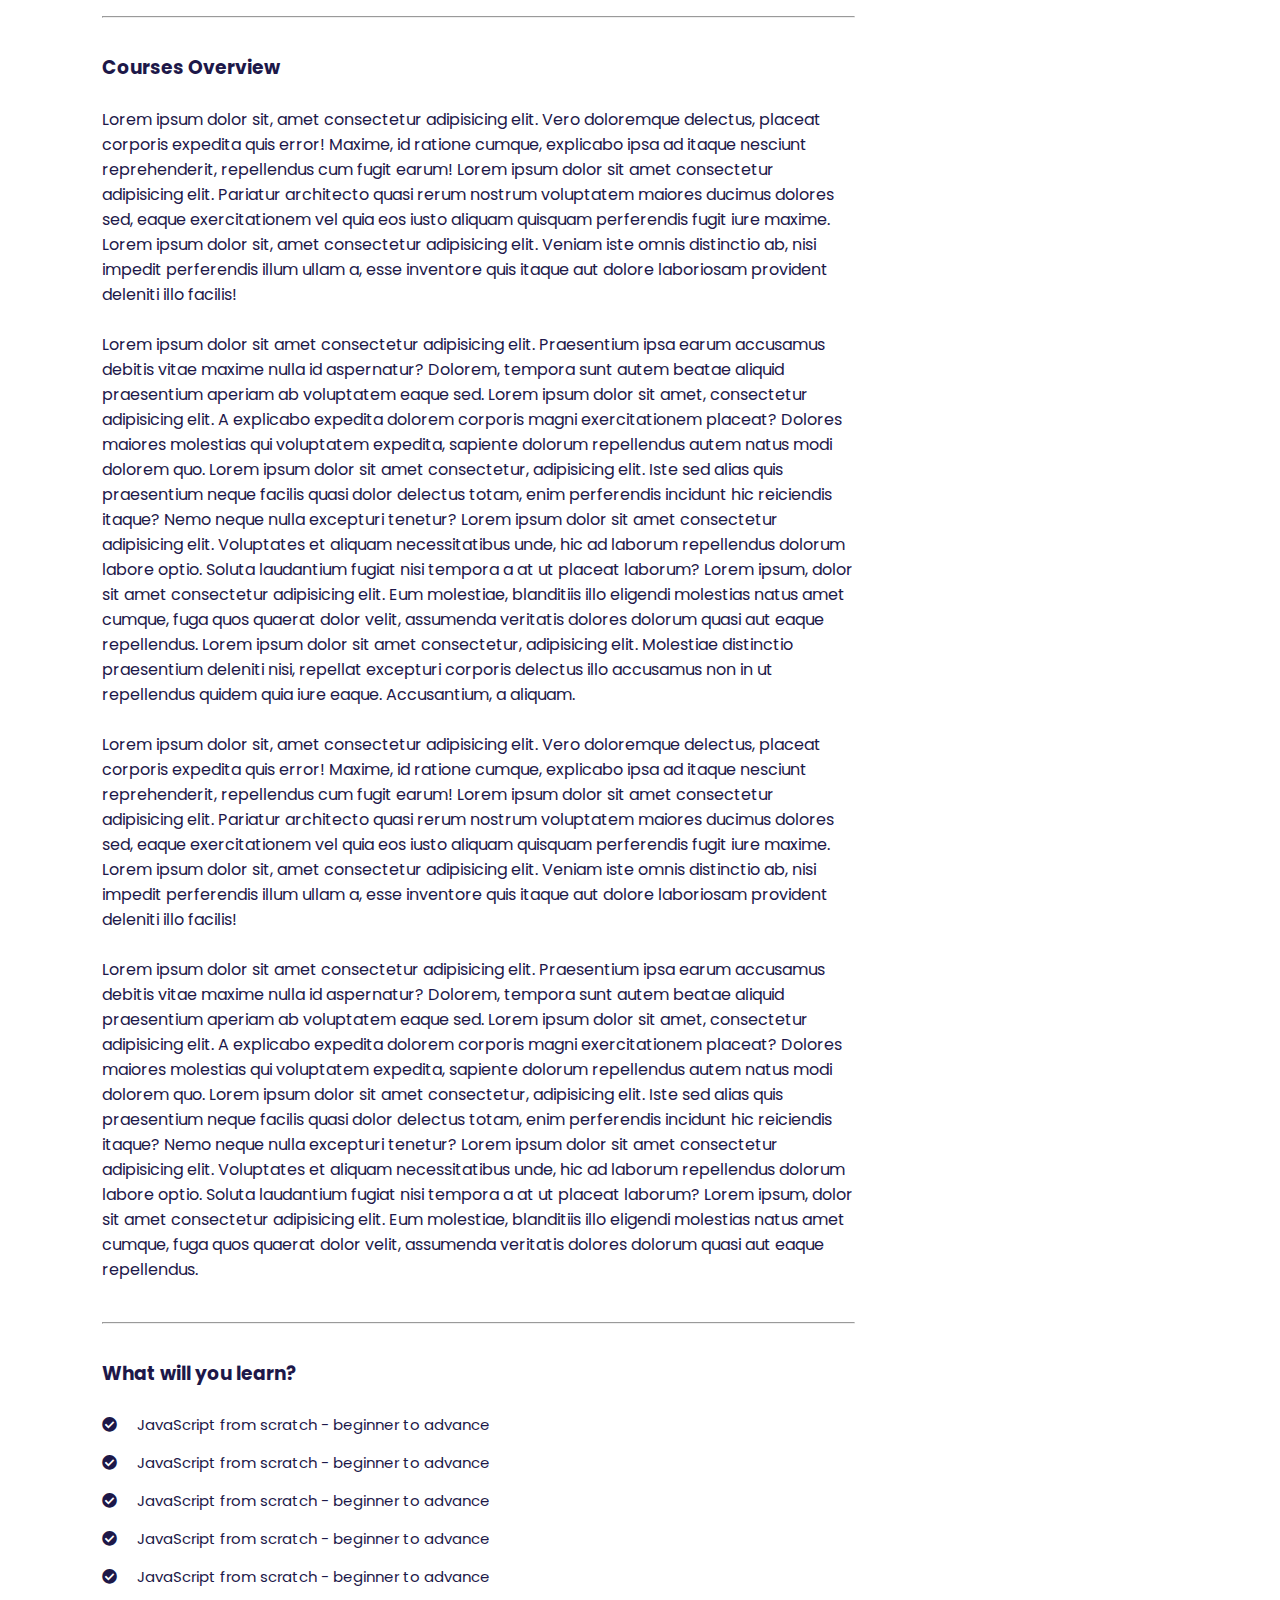
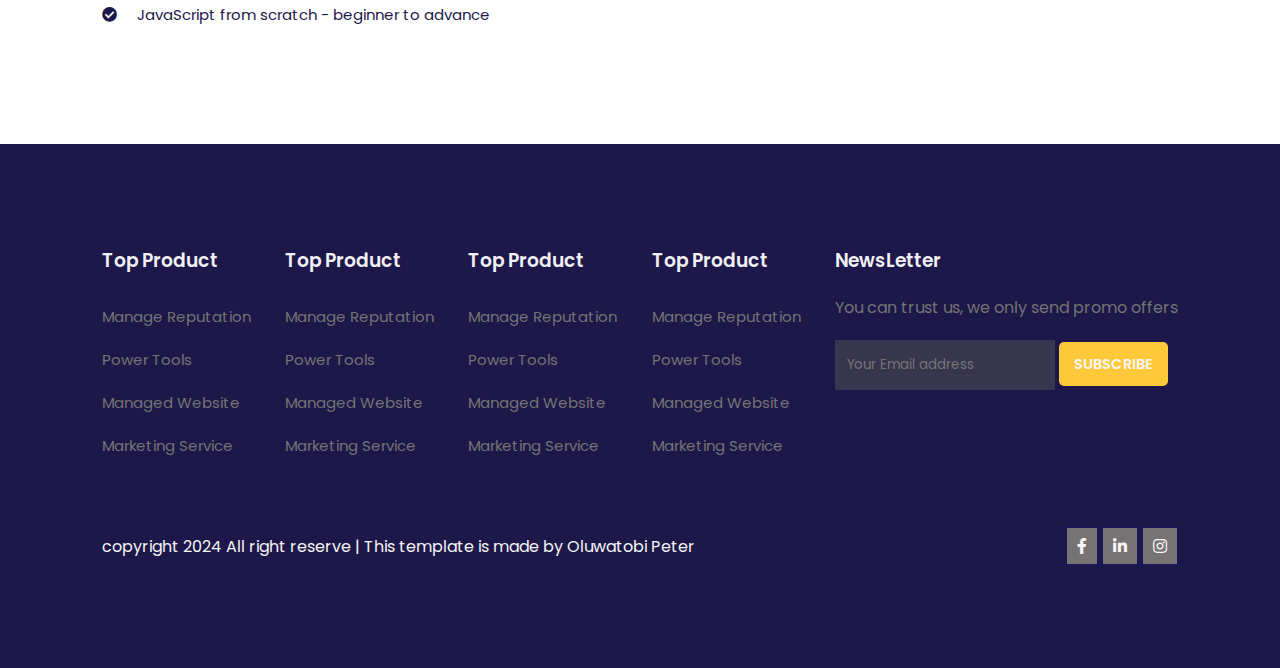
<file: course-inner.html>
<!DOCTYPE html>
<html lang="en">

    <head>
        <meta charset="UTF-8">
        <meta http-equiv="X-UA-Compatible" content="IE=edge">
        <meta name="viewport" content="width=device-width, initial-scale=1.0">
        <title>TechWithPeter</title>

        <link rel="stylesheet" href="https://pro.fontawesome.com/releases/v5.10.0/css/all.css" />

        <link rel="stylesheet" href="style.css">

        <script src="https://code.jquery.com/jquery-3.6.0.min.js"
            integrity="sha256-/xUj+3OJU5yExlq6GSYGSHk7tPXikynS7ogEvDej/m4=" crossorigin="anonymous"></script>

    </head>

    <body>

        <!-- Navigation -->
        <nav>
            <h1 class="img">Tech<br /><span class="nav-head">WithTobi</span></h1>
            <div class="navbar">
                <ul>
                    <i id="menu-close" class="fas fa-times"></i>
                    <li><a href="#">Home</a></li>
                    <li><a href="about.html">About</a></li>
                    <li><a href="blog.html">Blog</a></li>
                    <li><a class="active" href="courses.html">Courses</a></li>
                    <li><a href="contact.html">Contact</a></li>  
                </ul>
                <img id="menu-btn" src="images/menu.png" alt="">
            </div>
        </nav>

        <!-- Home -->
        <section class="about-Home">
            <h2>Enroll our popular courses and skill up </h2>
           
        </section>

        <section class="course-inner">
            <div class="overview">
                <img class="course-img" src="images/c1.jpg" alt="">
                <div class="course-head">
                    <div class="c-name">
                        <h2>JavaScript Biginner Courses</h2>
                        <div class="star">
                            <i class="fas far-star"></i>
                            <i class="fas far-star"></i>
                            <i class="fas far-star"></i>
                            <i class="fas far-star"></i>
                            <i class="fas far-star"></i>
                        </div>
                        <p>Lorem ipsum dolor sit amet consectetur adipisicing elit. quibusdam dolorum tempora. Possimus perferendis iure dolores velit?</p>
                    </div>
                    <span>$49.99</span>
                </div>
                <h3>Instructor</h3>
                <div class="tutor">
                    <img src="images/c4.jpg" alt="">
                    <div class="tutor-det">
                        <h5>Peter Doe</h5>
                        <p>Web Developer At Google</p>
                    </div>
                </div>
                <hr>
                <h3>Courses Overview</h3>
             
                <p>Lorem ipsum dolor sit, amet consectetur adipisicing elit. Vero doloremque delectus, placeat corporis expedita quis error! Maxime, id ratione cumque, explicabo ipsa ad itaque nesciunt reprehenderit, repellendus cum fugit earum!
                Lorem ipsum dolor sit amet consectetur adipisicing elit. Pariatur architecto quasi rerum nostrum voluptatem maiores ducimus dolores sed, eaque exercitationem vel quia eos iusto aliquam quisquam perferendis fugit iure maxime.
                Lorem ipsum dolor sit, amet consectetur adipisicing elit. Veniam iste omnis distinctio ab, nisi impedit perferendis illum ullam a, esse inventore quis itaque aut dolore laboriosam provident deleniti illo facilis!
                <br><br>Lorem ipsum dolor sit amet consectetur adipisicing elit. Praesentium ipsa earum accusamus debitis vitae maxime nulla id aspernatur? Dolorem, tempora sunt autem beatae aliquid praesentium aperiam ab voluptatem eaque sed.
                Lorem ipsum dolor sit amet, consectetur adipisicing elit. A explicabo expedita dolorem corporis magni exercitationem placeat? Dolores maiores molestias qui voluptatem expedita, sapiente dolorum repellendus autem natus modi dolorem quo.
                Lorem ipsum dolor sit amet consectetur, adipisicing elit. Iste sed alias quis praesentium neque facilis quasi dolor delectus totam, enim perferendis incidunt hic reiciendis itaque? Nemo neque nulla excepturi tenetur?
                Lorem ipsum dolor sit amet consectetur adipisicing elit. Voluptates et aliquam necessitatibus unde, hic ad laborum repellendus dolorum labore optio. Soluta laudantium fugiat nisi tempora a at ut placeat laborum?
                Lorem ipsum, dolor sit amet consectetur adipisicing elit. Eum molestiae, blanditiis illo eligendi molestias natus amet cumque, fuga quos quaerat dolor velit, assumenda veritatis dolores dolorum quasi aut eaque repellendus.
                Lorem ipsum dolor sit amet consectetur, adipisicing elit. Molestiae distinctio praesentium deleniti nisi, repellat excepturi corporis delectus illo accusamus non in ut repellendus quidem quia iure eaque. Accusantium, a aliquam.
                <br><br>
                Lorem ipsum dolor sit, amet consectetur adipisicing elit. Vero doloremque delectus, placeat corporis expedita quis error! Maxime, id ratione cumque, explicabo ipsa ad itaque nesciunt reprehenderit, repellendus cum fugit earum!
                Lorem ipsum dolor sit amet consectetur adipisicing elit. Pariatur architecto quasi rerum nostrum voluptatem maiores ducimus dolores sed, eaque exercitationem vel quia eos iusto aliquam quisquam perferendis fugit iure maxime.
                Lorem ipsum dolor sit, amet consectetur adipisicing elit. Veniam iste omnis distinctio ab, nisi impedit perferendis illum ullam a, esse inventore quis itaque aut dolore laboriosam provident deleniti illo facilis!
                <br><br>Lorem ipsum dolor sit amet consectetur adipisicing elit. Praesentium ipsa earum accusamus debitis vitae maxime nulla id aspernatur? Dolorem, tempora sunt autem beatae aliquid praesentium aperiam ab voluptatem eaque sed.
                Lorem ipsum dolor sit amet, consectetur adipisicing elit. A explicabo expedita dolorem corporis magni exercitationem placeat? Dolores maiores molestias qui voluptatem expedita, sapiente dolorum repellendus autem natus modi dolorem quo.
                Lorem ipsum dolor sit amet consectetur, adipisicing elit. Iste sed alias quis praesentium neque facilis quasi dolor delectus totam, enim perferendis incidunt hic reiciendis itaque? Nemo neque nulla excepturi tenetur?
                Lorem ipsum dolor sit amet consectetur adipisicing elit. Voluptates et aliquam necessitatibus unde, hic ad laborum repellendus dolorum labore optio. Soluta laudantium fugiat nisi tempora a at ut placeat laborum?
                Lorem ipsum, dolor sit amet consectetur adipisicing elit. Eum molestiae, blanditiis illo eligendi molestias natus amet cumque, fuga quos quaerat dolor velit, assumenda veritatis dolores dolorum quasi aut eaque repellendus.
                </p>  
                <hr>
                <h3>What will you learn?</h3>
                <div class="learn">
                    <p><i class="far fa-check-circle"></i>JavaScript from scratch - beginner to advance</p>
                    <p><i class="far fa-check-circle"></i>JavaScript from scratch - beginner to advance</p>
                    <p><i class="far fa-check-circle"></i>JavaScript from scratch - beginner to advance</p>
                    <p><i class="far fa-check-circle"></i>JavaScript from scratch - beginner to advance</p>
                    <p><i class="far fa-check-circle"></i>JavaScript from scratch - beginner to advance</p>
                    <p><i class="far fa-check-circle"></i>JavaScript from scratch - beginner to advance</p>
                </div>        
            </div>
            <div class="enroll">
                <h3>This course includes</h3>
                <p><i class="far fa-video"></i>56 hours video</p>
                <p><i class="far fa-newspaper"></i>75 articles</p>
                <p><i class="far fa-cloud-download"></i>Downloadable resourses</p>
                <p><i class="far fa-infinity"></i>Full life time access</p>
                <p><i class="far fa-mobile-alt"></i>Access on mobile and tv</p>
                <p><i class="far fa-paperclip"></i>Assignment</p>
                <p><i class="far fa-trophy-alt"></i>Certificate of completions</p>
                <div class="enroll-btn">
                    <a class="blue" href="#">Enroll Course</a>
                </div>
            </div>        

            </div>
        </section> 

        <!-- Footer -->

        <footer>
            <div class="footer-col">
                <h3>Top Product</h3>
                <li>Manage Reputation</li>
                <li>Power Tools</li>
                <li>Managed Website</li>
                <li>Marketing Service</li>
            </div>

            <div class="footer-col">
                <h3>Top Product</h3>
                <li>Manage Reputation</li>
                <li>Power Tools</li>
                <li>Managed Website</li>
                <li>Marketing Service</li>
            </div>

            <div class="footer-col">
                <h3>Top Product</h3>
                <li>Manage Reputation</li>
                <li>Power Tools</li>
                <li>Managed Website</li>
                <li>Marketing Service</li>
            </div>

            <div class="footer-col">
                <h3>Top Product</h3>
                <li>Manage Reputation</li>
                <li>Power Tools</li>
                <li>Managed Website</li>
                <li>Marketing Service</li>
            </div>

            <div class="footer-col">
                <h3>NewsLetter</h3>
                <p>You can trust us, we only send promo offers</p>
                <div class="subscribe">
                    <input type="text" placeholder="Your Email address">
                    <a href="#" class="yellow">SUBSCRIBE</a>
                </div>
            </div>

            <div class="copyright">
                <p>copyright 2024 All right reserve | This template is made by Oluwatobi Peter</p>
                <div class="pro-links">
                    <i class="fab fa-facebook-f"></i>
                    <i class="fab fa-linkedin-in"></i>
                    <i class="fab fa-instagram"></i>
                </div>
            </div>
        </footer>

              <!--// Navaigation Bar-->
        <script>

            $('#menu-btn').click(function() {
                $('nav .navbar ul').addClass('active')
            });
            $('#menu-close').click(function() {
                $('nav .navbar ul').removeClass('active')
            });

        </script>


    </body>

</html>
</file>
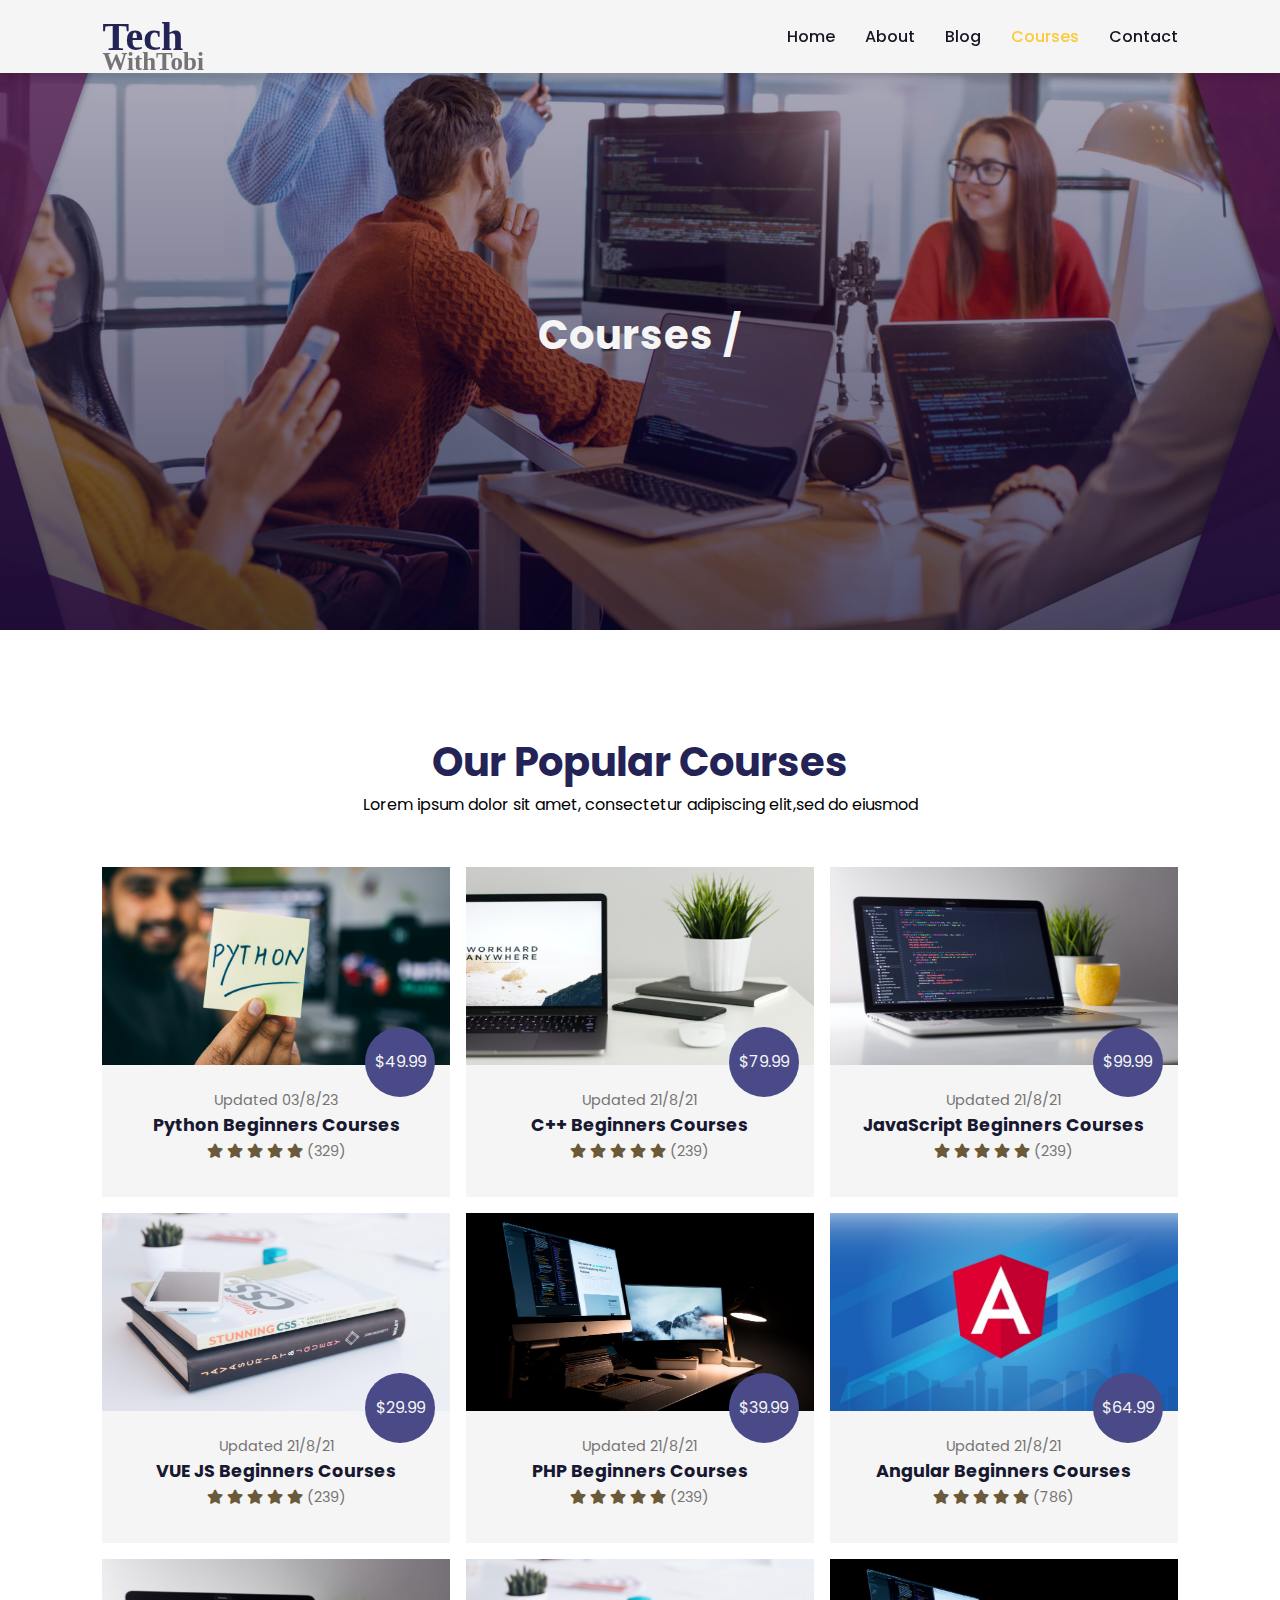
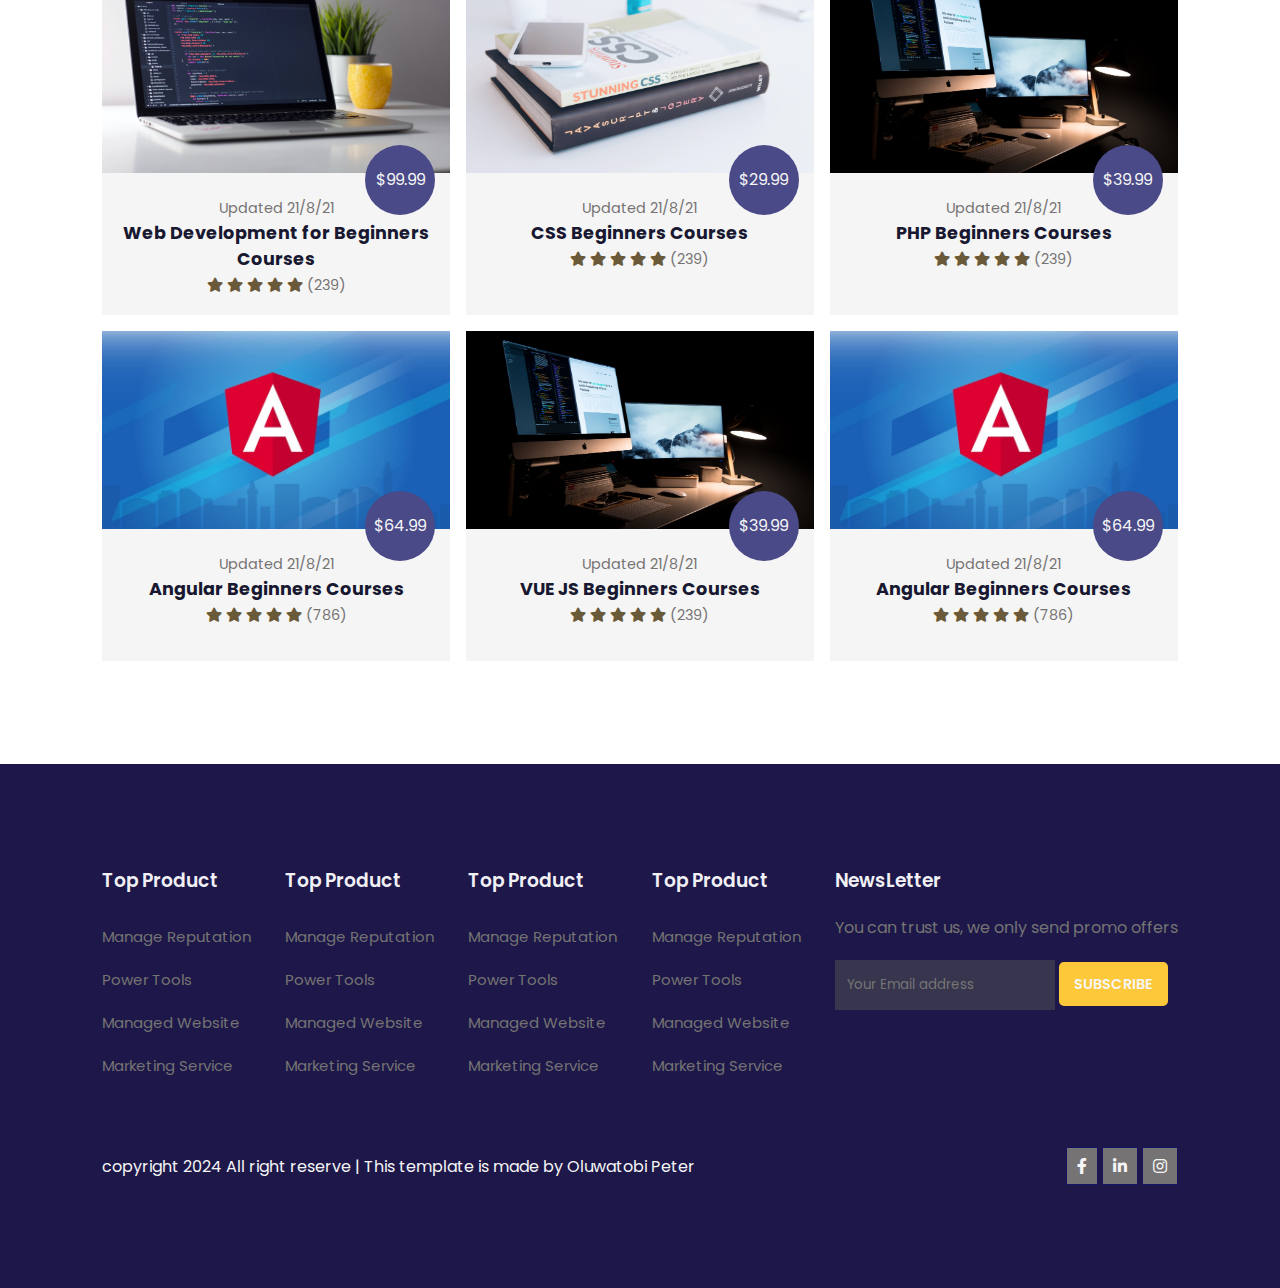
<file: courses.html>
<!DOCTYPE html>
<html lang="en">

    <head>
        <meta charset="UTF-8">
        <meta http-equiv="X-UA-Compatible" content="IE=edge">
        <meta name="viewport" content="width=device-width, initial-scale=1.0">
        <title>TechWithPeter</title>

        <link rel="stylesheet" href="https://pro.fontawesome.com/releases/v5.10.0/css/all.css" />

        <link rel="stylesheet" href="style.css">

        <script src="https://code.jquery.com/jquery-3.6.0.min.js"
            integrity="sha256-/xUj+3OJU5yExlq6GSYGSHk7tPXikynS7ogEvDej/m4=" crossorigin="anonymous"></script>

    </head>

    <body>

        <!-- Navigation -->
        <nav>
            <h1 class="img">Tech<br /><span class="nav-head">WithTobi</span></h1>
            <div class="navbar">
                <ul>
                    <i id="menu-close" class="fas fa-times"></i>
                    <li><a href="index.html">Home</a></li>
                    <li><a href="about.html">About</a></li>
                    <li><a href="blog.html">Blog</a></li>
                    <li><a class="active" href="courses.html">Courses</a></li>
                    <li><a href="contact.html">Contact</a></li>  
                </ul>
                <img id="menu-btn" src="images/menu.png" alt="">
            </div>
        </nav>

        <!-- Home -->
        <section class="about-Home">
            <h2>Courses / </h2>
           
        </section>

          <!-- Courses -->
          <section class="course">
            <h1>Our Popular Courses</h1>
            <p>Lorem ipsum dolor sit amet, consectetur adipiscing elit,sed do eiusmod</p>
            <div class="course-box">

                <div onclick="window.location.href='course-inner.html';" class="courses">
                    <img src="images/c3.jpg" alt="">
                    <div class="details">
                        <span>Updated 03/8/23</span>
                        <h6>Python Beginners Courses</h6>
                        <div class="star">
                            <i class="fas fa-star"></i>
                            <i class="fas fa-star"></i>
                            <i class="fas fa-star"></i>
                            <i class="fas fa-star"></i>
                            <i class="fas fa-star"></i>
                            <span>(329)</span>
                        </div>
                    </div>
                    <div class="cost">
                        $49.99
                    </div>
                </div>

                <div class="courses">
                    <img src="images/c4.jpg" alt="">
                    <div class="details">
                        <span>Updated 21/8/21</span>
                        <h6>C++ Beginners Courses</h6>
                        <div class="star">
                            <i class="fas fa-star"></i>
                            <i class="fas fa-star"></i>
                            <i class="fas fa-star"></i>
                            <i class="fas fa-star"></i>
                            <i class="fas fa-star"></i>
                            <span>(239)</span>
                        </div>
                    </div>
                    <div class="cost">
                        $79.99
                    </div>
                </div>

                <div class="courses">
                    <img src="images/c1.jpg" alt="">
                    <div class="details">
                        <span>Updated 21/8/21</span>
                        <h6>JavaScript Beginners Courses</h6>
                        <div class="star">
                            <i class="fas fa-star"></i>
                            <i class="fas fa-star"></i>
                            <i class="fas fa-star"></i>
                            <i class="fas fa-star"></i>
                            <i class="fas fa-star"></i>
                            <span>(239)</span>
                        </div>
                    </div>
                    <div class="cost">
                        $99.99
                    </div>
                </div>

                <div class="courses">
                    <img src="images/c2.jpg" alt="">
                    <div class="details">
                        <span>Updated 21/8/21</span>
                        <h6>VUE JS Beginners Courses</h6>
                        <div class="star">
                            <i class="fas fa-star"></i>
                            <i class="fas fa-star"></i>
                            <i class="fas fa-star"></i>
                            <i class="fas fa-star"></i>
                            <i class="fas fa-star"></i>
                            <span>(239)</span>
                        </div>
                    </div>
                    <div class="cost">
                        $29.99
                    </div>
                </div>

                <div class="courses">
                    <img src="images/c5.jpg" alt="">
                    <div class="details">
                        <span>Updated 21/8/21</span>
                        <h6>PHP Beginners Courses</h6>
                        <div class="star">
                            <i class="fas fa-star"></i>
                            <i class="fas fa-star"></i>
                            <i class="fas fa-star"></i>
                            <i class="fas fa-star"></i>
                            <i class="fas fa-star"></i>
                            <span>(239)</span>
                        </div>
                    </div>
                    <div class="cost">
                        $39.99
                    </div>
                </div>

                <div class="courses">
                    <img src="images/c6.jpg" alt="">
                    <div class="details">
                        <span>Updated 21/8/21</span>
                        <h6>Angular Beginners Courses</h6>
                        <div class="star">
                            <i class="fas fa-star"></i>
                            <i class="fas fa-star"></i>
                            <i class="fas fa-star"></i>
                            <i class="fas fa-star"></i>
                            <i class="fas fa-star"></i>
                            <span>(786)</span>
                        </div>
                    </div>
                    <div class="cost">
                        $64.99
                    </div>
                </div>

                <div class="courses">
                    <img src="images/c1.jpg" alt="">
                    <div class="details">
                        <span>Updated 21/8/21</span>
                        <h6>Web Development for Beginners Courses</h6>
                        <div class="star">
                            <i class="fas fa-star"></i>
                            <i class="fas fa-star"></i>
                            <i class="fas fa-star"></i>
                            <i class="fas fa-star"></i>
                            <i class="fas fa-star"></i>
                            <span>(239)</span>
                        </div>
                    </div>
                    <div class="cost">
                        $99.99
                    </div>
                </div>

                <div class="courses">
                    <img src="images/c2.jpg" alt="">
                    <div class="details">
                        <span>Updated 21/8/21</span>
                        <h6>CSS Beginners Courses</h6>
                        <div class="star">
                            <i class="fas fa-star"></i>
                            <i class="fas fa-star"></i>
                            <i class="fas fa-star"></i>
                            <i class="fas fa-star"></i>
                            <i class="fas fa-star"></i>
                            <span>(239)</span>
                        </div>
                    </div>
                    <div class="cost">
                        $29.99
                    </div>
                </div>

                <div class="courses">
                    <img src="images/c5.jpg" alt="">
                    <div class="details">
                        <span>Updated 21/8/21</span>
                        <h6>PHP Beginners Courses</h6>
                        <div class="star">
                            <i class="fas fa-star"></i>
                            <i class="fas fa-star"></i>
                            <i class="fas fa-star"></i>
                            <i class="fas fa-star"></i>
                            <i class="fas fa-star"></i>
                            <span>(239)</span>
                        </div>
                    </div>
                    <div class="cost">
                        $39.99
                    </div>
                </div>

                <div class="courses">
                    <img src="images/c6.jpg" alt="">
                    <div class="details">
                        <span>Updated 21/8/21</span>
                        <h6>Angular Beginners Courses</h6>
                        <div class="star">
                            <i class="fas fa-star"></i>
                            <i class="fas fa-star"></i>
                            <i class="fas fa-star"></i>
                            <i class="fas fa-star"></i>
                            <i class="fas fa-star"></i>
                            <span>(786)</span>
                        </div>
                    </div>
                    <div class="cost">
                        $64.99
                    </div>
                </div>

                <div class="courses">
                    <img src="images/c5.jpg" alt="">
                    <div class="details">
                        <span>Updated 21/8/21</span>
                        <h6>VUE JS Beginners Courses</h6>
                        <div class="star">
                            <i class="fas fa-star"></i>
                            <i class="fas fa-star"></i>
                            <i class="fas fa-star"></i>
                            <i class="fas fa-star"></i>
                            <i class="fas fa-star"></i>
                            <span>(239)</span>
                        </div>
                    </div>
                    <div class="cost">
                        $39.99
                    </div>
                </div>

                <div class="courses">
                    <img src="images/c6.jpg" alt="">
                    <div class="details">
                        <span>Updated 21/8/21</span>
                        <h6>Angular Beginners Courses</h6>
                        <div class="star">
                            <i class="fas fa-star"></i>
                            <i class="fas fa-star"></i>
                            <i class="fas fa-star"></i>
                            <i class="fas fa-star"></i>
                            <i class="fas fa-star"></i>
                            <span>(786)</span>
                        </div>
                    </div>
                    <div class="cost">
                        $64.99
                    </div>
                </div>
            </div>
        </section>


        <!-- Footer -->

        <footer>
            <div class="footer-col">
                <h3>Top Product</h3>
                <li>Manage Reputation</li>
                <li>Power Tools</li>
                <li>Managed Website</li>
                <li>Marketing Service</li>
            </div>

            <div class="footer-col">
                <h3>Top Product</h3>
                <li>Manage Reputation</li>
                <li>Power Tools</li>
                <li>Managed Website</li>
                <li>Marketing Service</li>
            </div>

            <div class="footer-col">
                <h3>Top Product</h3>
                <li>Manage Reputation</li>
                <li>Power Tools</li>
                <li>Managed Website</li>
                <li>Marketing Service</li>
            </div>

            <div class="footer-col">
                <h3>Top Product</h3>
                <li>Manage Reputation</li>
                <li>Power Tools</li>
                <li>Managed Website</li>
                <li>Marketing Service</li>
            </div>

            <div class="footer-col">
                <h3>NewsLetter</h3>
                <p>You can trust us, we only send promo offers</p>
                <div class="subscribe">
                    <input type="text" placeholder="Your Email address">
                    <a href="#" class="yellow">SUBSCRIBE</a>
                </div>
            </div>

            <div class="copyright">
                <p>copyright 2024 All right reserve | This template is made by Oluwatobi Peter</p>
                <div class="pro-links">
                    <i class="fab fa-facebook-f"></i>
                    <i class="fab fa-linkedin-in"></i>
                    <i class="fab fa-instagram"></i>
                </div>
            </div>
        </footer>

              <!--// Navaigation Bar-->
        <script>

            $('#menu-btn').click(function() {
                $('nav .navbar ul').addClass('active')
            });
            $('#menu-close').click(function() {
                $('nav .navbar ul').removeClass('active')
            });

        </script>


    </body>

</html>
</file>
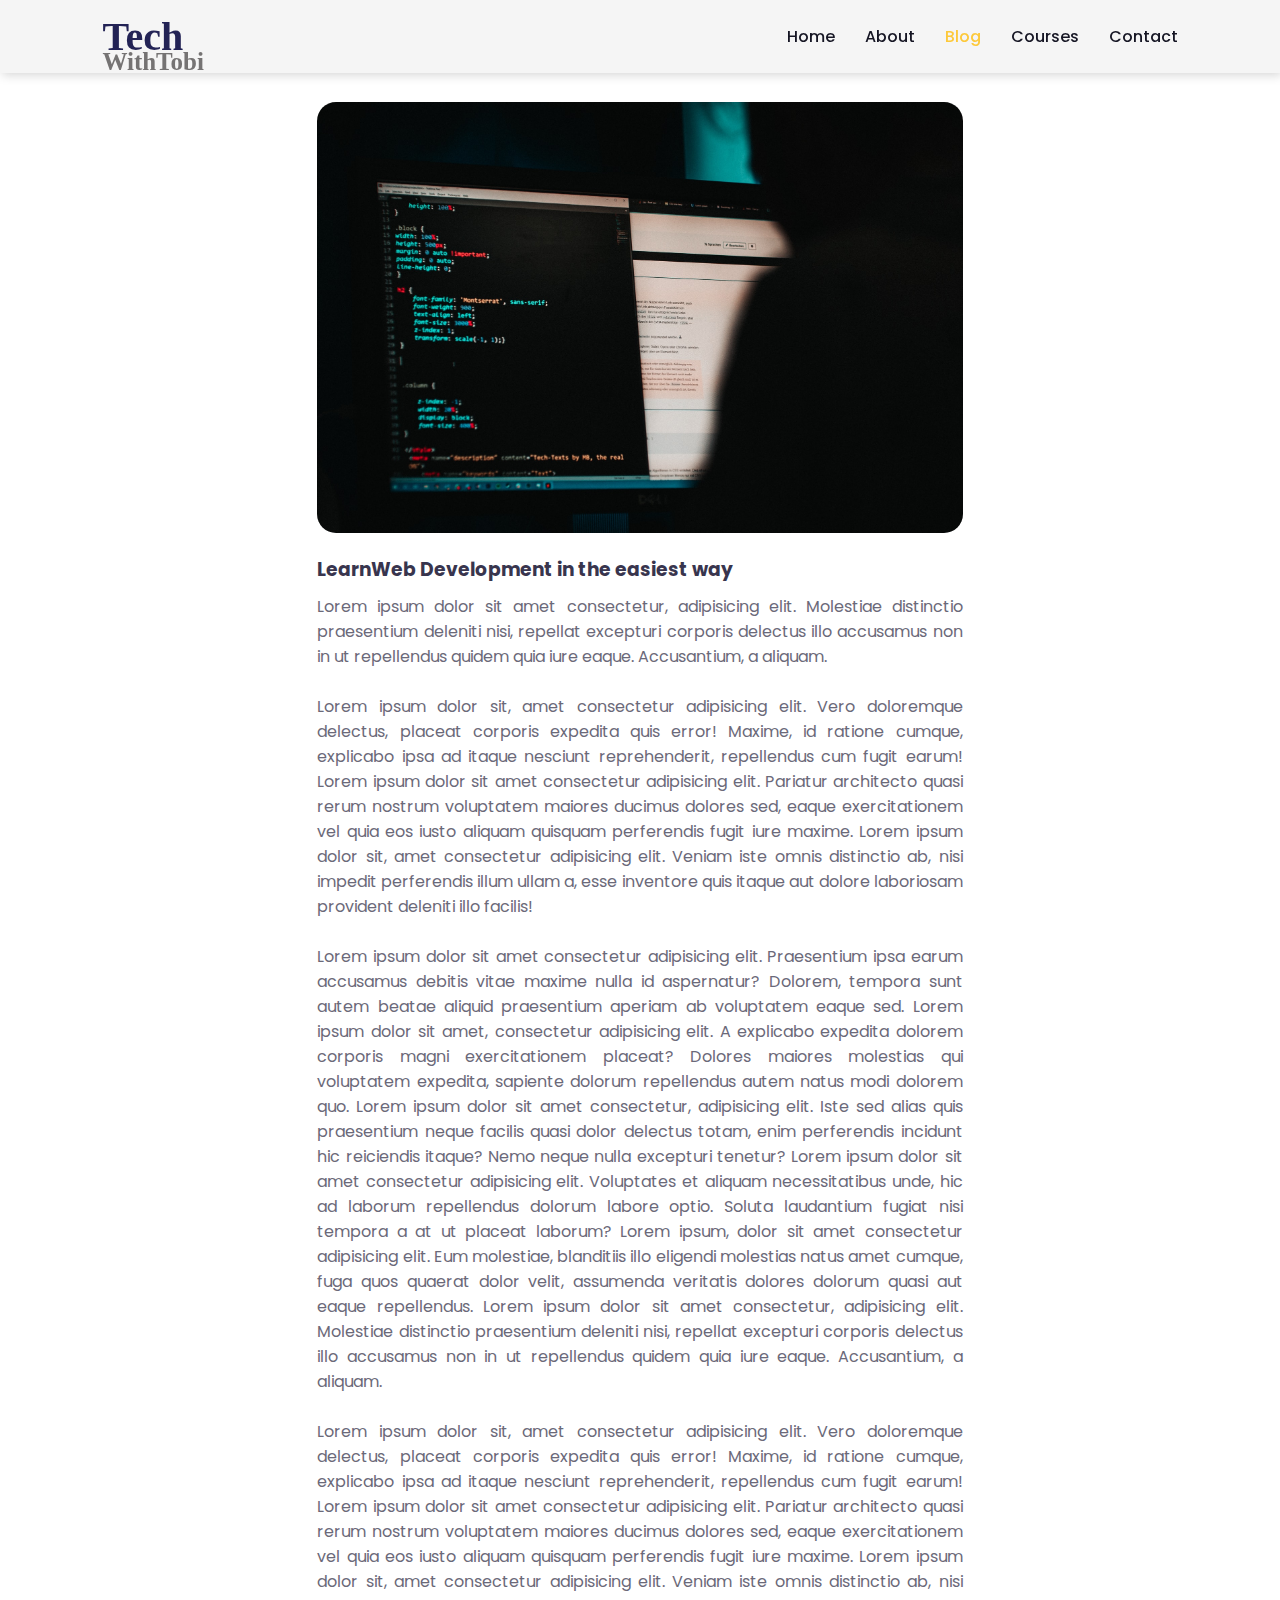
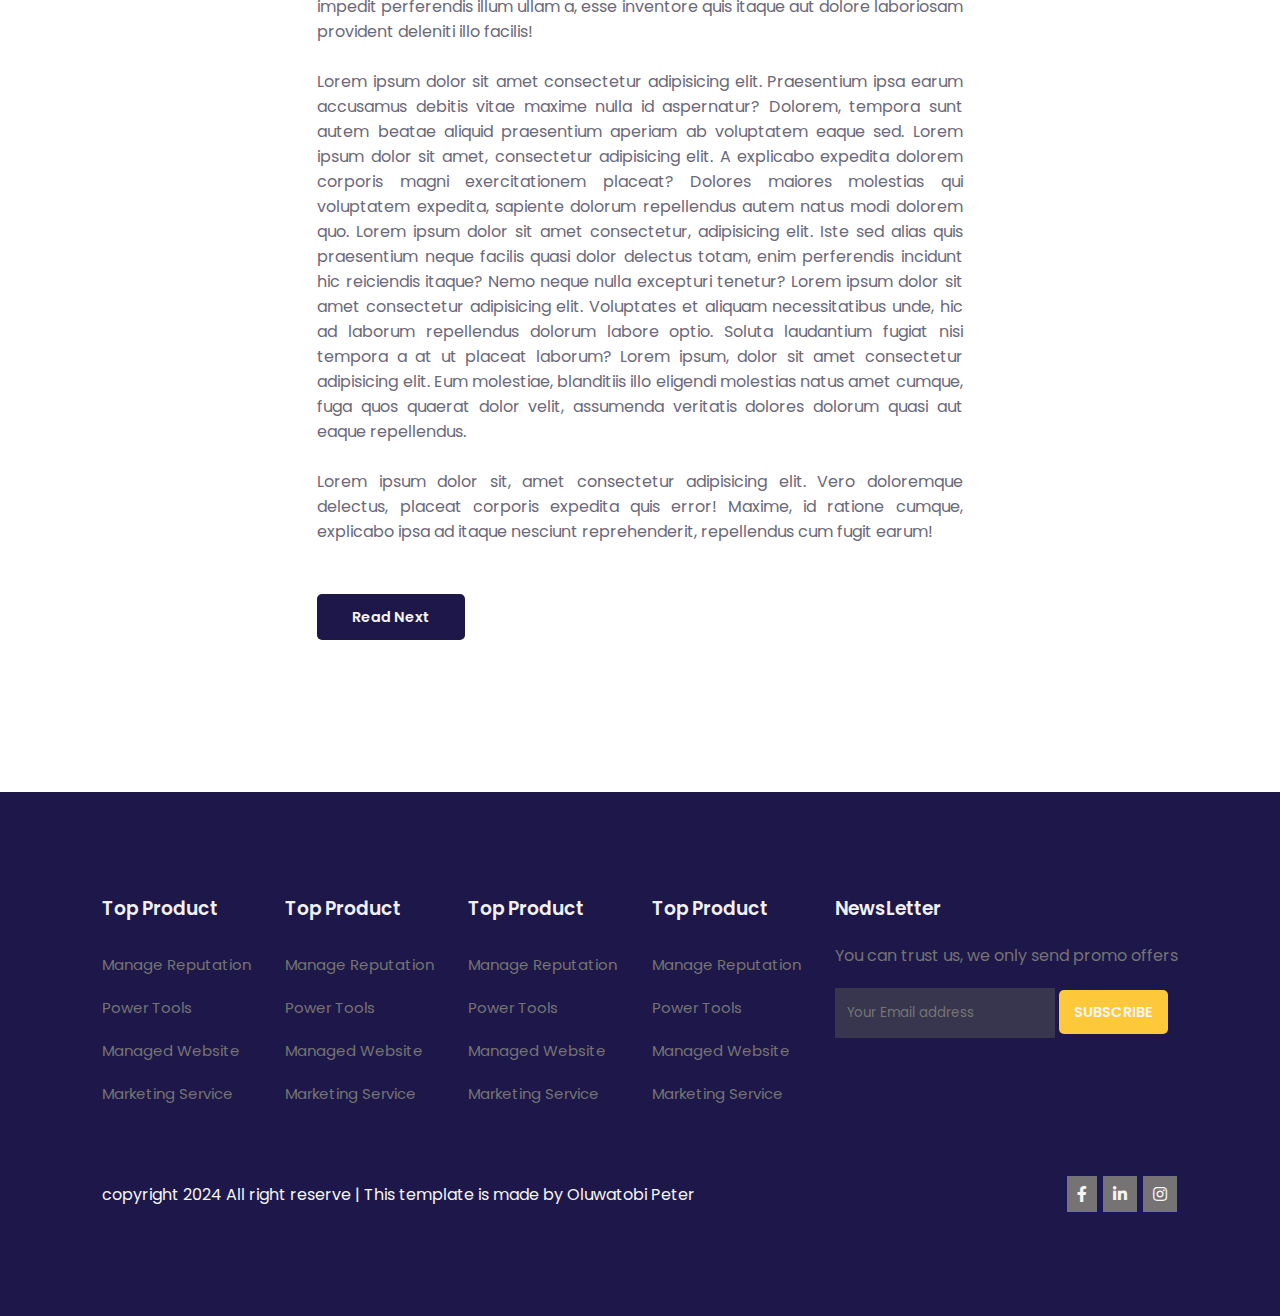
<file: post.html>
<!DOCTYPE html>
<html lang="en">

    <head>
        <meta charset="UTF-8">
        <meta http-equiv="X-UA-Compatible" content="IE=edge">
        <meta name="viewport" content="width=device-width, initial-scale=1.0">
        <title>TechWithPeter</title>

        <link rel="stylesheet" href="https://pro.fontawesome.com/releases/v5.10.0/css/all.css" />

        <link rel="stylesheet" href="style.css">

        <script src="https://code.jquery.com/jquery-3.6.0.min.js"
            integrity="sha256-/xUj+3OJU5yExlq6GSYGSHk7tPXikynS7ogEvDej/m4=" crossorigin="anonymous"></script>

    </head>

    <body>

        <!-- Navigation -->
        <nav>
            <h1 class="img">Tech<br /><span class="nav-head">WithTobi</span></h1>
            <div class="navbar">
                <ul>
                    <i id="menu-close" class="fas fa-times"></i>
                    <li><a href="#">Home</a></li>
                    <li><a href="about.html">About</a></li>
                    <li><a class="active" href="blog.html">Blog</a></li>
                    <li><a href="courses.html">Courses</a></li>
                    <li><a href="contact.html">Contact</a></li>  
                </ul>
                <img id="menu-btn" src="images/menu.png" alt="">
            </div>
        </nav>

        <section class="blog-container">
            <div class="blogs blogpost">
                <div class="post">
                    <img src="images/b1.jpg" alt="">
                    <h3>LearnWeb Development in the easiest way</h3>
                    <p>Lorem ipsum dolor sit amet consectetur, adipisicing elit. Molestiae distinctio praesentium deleniti nisi, repellat excepturi corporis delectus illo accusamus non in ut repellendus quidem quia iure eaque. Accusantium, a aliquam.
                    <br><br>
                    Lorem ipsum dolor sit, amet consectetur adipisicing elit. Vero doloremque delectus, placeat corporis expedita quis error! Maxime, id ratione cumque, explicabo ipsa ad itaque nesciunt reprehenderit, repellendus cum fugit earum!
                    Lorem ipsum dolor sit amet consectetur adipisicing elit. Pariatur architecto quasi rerum nostrum voluptatem maiores ducimus dolores sed, eaque exercitationem vel quia eos iusto aliquam quisquam perferendis fugit iure maxime.
                    Lorem ipsum dolor sit, amet consectetur adipisicing elit. Veniam iste omnis distinctio ab, nisi impedit perferendis illum ullam a, esse inventore quis itaque aut dolore laboriosam provident deleniti illo facilis!
                    <br><br>Lorem ipsum dolor sit amet consectetur adipisicing elit. Praesentium ipsa earum accusamus debitis vitae maxime nulla id aspernatur? Dolorem, tempora sunt autem beatae aliquid praesentium aperiam ab voluptatem eaque sed.
                    Lorem ipsum dolor sit amet, consectetur adipisicing elit. A explicabo expedita dolorem corporis magni exercitationem placeat? Dolores maiores molestias qui voluptatem expedita, sapiente dolorum repellendus autem natus modi dolorem quo.
                    Lorem ipsum dolor sit amet consectetur, adipisicing elit. Iste sed alias quis praesentium neque facilis quasi dolor delectus totam, enim perferendis incidunt hic reiciendis itaque? Nemo neque nulla excepturi tenetur?
                    Lorem ipsum dolor sit amet consectetur adipisicing elit. Voluptates et aliquam necessitatibus unde, hic ad laborum repellendus dolorum labore optio. Soluta laudantium fugiat nisi tempora a at ut placeat laborum?
                    Lorem ipsum, dolor sit amet consectetur adipisicing elit. Eum molestiae, blanditiis illo eligendi molestias natus amet cumque, fuga quos quaerat dolor velit, assumenda veritatis dolores dolorum quasi aut eaque repellendus.
                    Lorem ipsum dolor sit amet consectetur, adipisicing elit. Molestiae distinctio praesentium deleniti nisi, repellat excepturi corporis delectus illo accusamus non in ut repellendus quidem quia iure eaque. Accusantium, a aliquam.
                    <br><br>
                    Lorem ipsum dolor sit, amet consectetur adipisicing elit. Vero doloremque delectus, placeat corporis expedita quis error! Maxime, id ratione cumque, explicabo ipsa ad itaque nesciunt reprehenderit, repellendus cum fugit earum!
                    Lorem ipsum dolor sit amet consectetur adipisicing elit. Pariatur architecto quasi rerum nostrum voluptatem maiores ducimus dolores sed, eaque exercitationem vel quia eos iusto aliquam quisquam perferendis fugit iure maxime.
                    Lorem ipsum dolor sit, amet consectetur adipisicing elit. Veniam iste omnis distinctio ab, nisi impedit perferendis illum ullam a, esse inventore quis itaque aut dolore laboriosam provident deleniti illo facilis!
                    <br><br>Lorem ipsum dolor sit amet consectetur adipisicing elit. Praesentium ipsa earum accusamus debitis vitae maxime nulla id aspernatur? Dolorem, tempora sunt autem beatae aliquid praesentium aperiam ab voluptatem eaque sed.
                    Lorem ipsum dolor sit amet, consectetur adipisicing elit. A explicabo expedita dolorem corporis magni exercitationem placeat? Dolores maiores molestias qui voluptatem expedita, sapiente dolorum repellendus autem natus modi dolorem quo.
                    Lorem ipsum dolor sit amet consectetur, adipisicing elit. Iste sed alias quis praesentium neque facilis quasi dolor delectus totam, enim perferendis incidunt hic reiciendis itaque? Nemo neque nulla excepturi tenetur?
                    Lorem ipsum dolor sit amet consectetur adipisicing elit. Voluptates et aliquam necessitatibus unde, hic ad laborum repellendus dolorum labore optio. Soluta laudantium fugiat nisi tempora a at ut placeat laborum?
                    Lorem ipsum, dolor sit amet consectetur adipisicing elit. Eum molestiae, blanditiis illo eligendi molestias natus amet cumque, fuga quos quaerat dolor velit, assumenda veritatis dolores dolorum quasi aut eaque repellendus.
                    <br><br>
                    Lorem ipsum dolor sit, amet consectetur adipisicing elit. Vero doloremque delectus, placeat corporis expedita quis error! Maxime, id ratione cumque, explicabo ipsa ad itaque nesciunt reprehenderit, repellendus cum fugit earum!                  </p>
                    <a href="#">Read Next</a>
                </div>
            </div>
        </section>
    
        <!-- Footer -->

        <footer>
            <div class="footer-col">
                <h3>Top Product</h3>
                <li>Manage Reputation</li>
                <li>Power Tools</li>
                <li>Managed Website</li>
                <li>Marketing Service</li>
            </div>

            <div class="footer-col">
                <h3>Top Product</h3>
                <li>Manage Reputation</li>
                <li>Power Tools</li>
                <li>Managed Website</li>
                <li>Marketing Service</li>
            </div>

            <div class="footer-col">
                <h3>Top Product</h3>
                <li>Manage Reputation</li>
                <li>Power Tools</li>
                <li>Managed Website</li>
                <li>Marketing Service</li>
            </div>

            <div class="footer-col">
                <h3>Top Product</h3>
                <li>Manage Reputation</li>
                <li>Power Tools</li>
                <li>Managed Website</li>
                <li>Marketing Service</li>
            </div>

            <div class="footer-col">
                <h3>NewsLetter</h3>
                <p>You can trust us, we only send promo offers</p>
                <div class="subscribe">
                    <input type="text" placeholder="Your Email address">
                    <a href="#" class="yellow">SUBSCRIBE</a>
                </div>
            </div>

            <div class="copyright">
                <p>copyright 2024 All right reserve | This template is made by Oluwatobi Peter</p>
                <div class="pro-links">
                    <i class="fab fa-facebook-f"></i>
                    <i class="fab fa-linkedin-in"></i>
                    <i class="fab fa-instagram"></i>
                </div>
            </div>
        </footer>

              <!--// Navaigation Bar-->
        <script>

            $('#menu-btn').click(function() {
                $('nav .navbar ul').addClass('active')
            });
            $('#menu-close').click(function() {
                $('nav .navbar ul').removeClass('active')
            });

        </script>


    </body>

</html>
</file>
<file: style.css>
@import url("https://fonts.googleapis.com/css2?family=Poppins:wght@100;200;300;400;500;600;700;800;900&display=swap");
* {
  margin: 0;
  padding: 0;
  box-sizing: border-box;
  font-family: "Poppins", sans-serif;
}

body {
  font-family: "Poppins", sans-serif;
}

/* Global Tags */

h1 {
  font-size: 2.5rem;
  font-weight: 700;
  color: rgb(35, 35, 85);
}

span {
  font-size: 0.9rem;
  color: #757373;
}

h6 {
  font-size: 1.1rem;
  color: rgb(24, 24, 49);
}

/* Navigation */
nav{
  position: fixed;
  width: 100%;
  background-color: #f5f5f5;
  display: flex;
  flex-direction: row;
  justify-content: space-between;
  align-items: center;
  padding: 1vw 8vw;
  box-shadow: 2px 2px 10px rgba(0, 0, 0, 0.17);
  z-index: 999;
}

nav .img{
  width: 80px;
  cursor: pointer;
  font-family: Georgia, 'Times New Roman', Times, serif;
  position: relative;

}

nav .nav-head{
  font-size: 25px;
  font-family: Georgia, 'Times New Roman', Times, serif;
  position: absolute;
  top: 35px;
}

nav .navbar{
  display: flex;
}

#menu-btn{
  width: 30px;
  height: 30px;
  display: none;
}

#menu-close {
  display: none;
}

nav .navbar ul{
  display: flex;
  justify-content: flex-end;
  align-items: center;
}

nav .navbar ul li{
  list-style: none;
  margin-left: 30px;
}

nav .navbar ul li a {
  text-decoration: none;
  color: rgb(22, 22, 36);
  font-size: 16px;
  font-weight: 500;
  transition: 0.3s ease;
}

nav .navbar ul li a.active,
nav .navbar ul li a:hover{
  color: #FDC93B;
}

/* Home */

.Home {
  background-image: linear-gradient(rgba(9, 5, 54, 0.3), rgba(5, 4, 46, 0.7)), url("images/expr1.jpg");
  width: 100%;
  height: 100vh;
  background-size: cover;
  background-position: center;
  display: flex;
  flex-direction: column;
  justify-content: center;
  align-items: center;
  text-align: center;
  padding-top: 40px;
}

.Home h2 {
  color: #f5f5f5;
  font-size: 2.2rem;
  letter-spacing: 1px;
}

.Home p {
  color: #f5f5f5;
  font-size: 0.9rem;
  width: 50%;
  line-height: 25px;
    
}

.Home a {
  text-decoration: none;
  font-size: 0.9rem;
  padding: 13px 35px;
  background-color: #f5f5f5;
  font-weight: 600;
  border-radius: 5px;
}

.Home .btn {
  margin-top: 30px;
}

.Home a.blue {
  color: #f5f5f5;
  background-color: rgb(20, 20, 66);
  transition: 0.3s ease;
}

.Home a.blue:hover {
  color: #1d1849;
  background: rgb(238, 238, 245);
}

.Home a.yellow {
  color: #f5f5f5;
  background-color: rgb(224, 238, 37);
  transition: 0.3s ease;
}

.Home a.yellow:hover {
  color: #1d1849;
  background: rgb(238, 238, 245);
}

/* features */

.features {
  padding: 5vw 8vw 0 8vw;
  text-align: center;
}   

.features .fea-base {
  display: grid;
  grid-template-columns: repeat(auto-fit, minmax(320px, 1fr));
  grid-gap: 1rem;
  margin-top: 50px;
}

.features .fea-box {
  background: #f5f5f5;
  text-align: start;
}

.features .fea-box i {
  margin: 15px;
  font-size: 2.3rem;
  color: #1d1849;
}

.features .fea-box h3 {
  font-size: 1.2rem;
  font-weight: 600;
  color: #1d1849;
  padding: 13px 0 7px 0;
  padding: 10px;
}

.features .fea-box p {
  font-size: 1rem;
  font-weight: 400;
  color: #1d1849;
  padding: 10px;
}

/* course */

.course {
  padding: 8vw 8vw 8vw 8vw;
  text-align: center;
}

.course .course-box {
  display: grid;
  grid-template-columns: repeat(auto-fit, minmax(320px, 1fr));
  grid-gap: 1rem;
  margin-top: 50px;
}

.course .courses {
  text-align: center;
  background: #f5f5f5;
  height: 100%;
  position: relative;
}

.course .courses img {
  width: 100%;
  height: 60%;
  background-size: cover;
  background-position: center;
}

.course .courses .details {
  padding: 15px 15px 0 15px;
}

.course .courses .details i {
  color: rgb(107, 90, 57);
  font-size: .9rem;
}

.course .courses .cost {
  background-color: rgb(74, 74, 136);
  color: #f5f5f5;
  line-height: 70px;
  width: 70px;
  height: 70px;
  text-align: center;
  border-radius: 50%;
  position: absolute;
  right: 15px;
  bottom: 100px;
}

/* registration */

.registration {
  padding: 6vw 8vw 6vw 8vw;
  background-image: linear-gradient(rgba(9, 5, 54, 0.3), rgba(5, 4, 46, 0.7)), url("images/signup.jpg");
  width: 100%;
  height: 100%;
  background-size: cover;
  background-position: center;
  display: flex;
  justify-content: space-between;
  align-items: center;
}

.registration .reminder {
  color: #f5f5f5;
}

.registration .reminder h1 {
  color: #f5f5f5;
}

.registration .reminder .time{
  display: flex;
  margin-top: 40px;
}

.registration .reminder .time .date{
  text-align: center;
  padding: 13px 33px;
  background: rgba(225, 225, 225, 0.25);
  backdrop-filter: blur(4px);
  box-shadow: 0 8px 32px 0 rgba(31, 38, 135, 0.37);
  border-radius: 10px;
  margin: 0 5px 10px 5px;
  border: 1px solid rgba(255, 255, 255, 0.18);
  font-size: 1.1rem;
  font-weight: 600;
}

.registration .form {
  background: #f5f5f5;
  border-radius: 8px;
  display: flex;
  flex-direction: column;
  padding: 40px;
  box-shadow: 0 8px 32px 0 rgba(31, 38, 135, 0.37);
}

.registration .form input {
  margin: 15px 0;
  padding: 15px 10px;
  border: 1px solid rgb(84, 40, 241);
  outline: none;
}

.registration .form input::placeholder{
  color: #1d1849;
  font-weight: 500;
  font-size: 0.9rem;
}

.registration .form .btn{
  margin-top: 20px;
}

.registration .form a.yellow {
  text-decoration: none;
  font-size: 0.9rem;
  padding: 13px 35px;
  background-color: #f5f5f5;
  font-weight: 600;
  border-radius: 5px;
  color: #f5f5f5;
  background-color: rgb(224, 238, 37);
  transition: 0.3s ease;
}

.registration .form a.yellow:hover {
  color: #1d1849;
  background: rgb(238, 238, 245);
}

/* experts */

.expert {
  padding: 8vw 8vw 8vw 8vw;
  text-align: center;
}

.expert .expert-box {
  display: grid;
  grid-template-columns: repeat(auto-fit, minmax(250px, 1fr));
  grid-gap: 1rem;
  margin-top: 50px;
}

.expert .expert-box .profile{
  background: #f5f5f5;
  padding: 30px 10px;
}

.pro-links {
  margin-top: 10px;
}

.pro-links i {
  padding: 10px;
  border: 1px solid rgb(21, 21, 100);
  cursor: pointer;
  transition: 0.3s ease;
}

.pro-links i:hover {
  background: rgb(21, 21, 100);
  padding: 10px;
  border: 1px solid rgb(21, 21, 100);
  cursor: pointer;
}


/* footer */

footer {
  padding: 8vw;
  background-color: #1d1849;
  display: flex;
  justify-content: space-between;
  align-items: flex-start;
  flex-wrap: wrap;
}

footer .footer-col {
  padding-bottom: 40px;
}

footer h3 {
  color: rgb(241, 240, 245);
  font-weight: 600;
  padding-bottom: 20px;
}

footer li {
  list-style: none;
  color: #757373;
  padding: 10px 0;
  font-size: 15px;
  cursor: pointer;
  transition: 0.3s ease;
}

footer li:hover {
  color: rgb(241, 240, 245);
}

footer p {
  color: #757373;
}

footer .subscribe {
  margin-top: 20px;
}

footer input {
  width: 220px;
  padding: 15px 12px;
  background: #38354e;
  border: none;
  outline: none;
  color: #f5f5f5;
}

footer .subscribe a {
  text-decoration: none;
  font-size: 0.9rem;
  padding: 12px 15px;
  background-color: #f5f5f5;
  font-weight: 600;
  border-radius: 5px;
}

footer .subscribe a.yellow {
  color: #f5f5f5;
  background: #FDC93B;
  transition: 0.3s ease;
}

footer .subscribe a.yellow:hover {
  color: #1d1849;
  background: rgb(238, 238, 245);
}

footer .copyright {
  margin-top: 20px;
  display: flex;
  justify-content: space-between;
  align-items: center;
  width: 100%;
  flex-wrap: wrap;
}

footer .copyright p {
  color: #f5f5f5;
}

footer .copyright .pro-links {
  margin-top: 0px;
}

footer .copyright .pro-links i {
  background-color: #757373;
  color: #f5f5f5;
} 

footer .copyright .pro-links i:hover {
  background-color: #FDC93B;
  color: #f5f5f5;
}
/* About */
.about-Home {
  background-image: linear-gradient(rgba(9, 5, 54, 0.3), rgba(5, 4, 46, 0.7)), url("images/expr1.jpg");
  width: 100%;
  height: 70vh;
  background-size: cover;
  background-position: center;
  display: flex;
  flex-direction: column;
  justify-content: center;
  align-items: center;
  text-align: center;
  padding-top: 40px;
}

.about-Home h2{
  color: #f5f5f5;
  font-size: 2.5rem;
  letter-spacing: 1px;
}

.about-container{
  display: flex;
  align-items: center;
  padding: 8vw 8vw 2vw 8vw;
}

.about-container .about-img {
  width: 60%;
  padding-right: 60px;
}

.about-container .about-img img {
  width: 100%;
}

.about-container .about-text {
  width: 40%;
}

.about-container .about-text h2 {
  color: #38354e;
  padding-bottom: 15px;
}

.about-container .about-text p {
  color: #757373;
  font-weight: 300;
}

.about-container .about-text .about-fe{
  display: flex;
  justify-content: space-between;
  align-items: flex-start;
  margin-top: 30px;
}

.about-container .about-text .about-fe img{
  width: 50px;
  background-size: cover;
  background-position: center;
  margin-right: 20px;
}

.about-container .about-text .about-fe .fe-text {
  width: 90%;
}

.about-container .about-text .about-fe .fe-text h5 {
  font-size: 16px;
  color: #38354e;
}

.trust {
  text-align: center;
  padding: 8vw;
}

.trust .trust-img {
  margin-top: 60px;
  display: flex;
  justify-content: space-between;
  align-items: center;
}

.trust .trust-img img {
  width: 90px;
  height: auto;
}

/* Blog */

.blog-container{
  display: flex;
  align-items: flex-start;
  justify-content: space-between;
  padding: 8vw;
}

.blog-container .blogs{
  width: 60%;
}

.blog-container .blogs img{
  width: 100%;
  border-radius: 19px;
}

.blog-container .blogs .post{
  padding-bottom: 60px;
}

.blog-container .blogs .post h3 {
  color: #38354e;
  padding: 15px 0 10px 0;
}

.blog-container .blogs .post p {
  color: #6b6979;
  padding-bottom: 20px;
}

.blog-container .blogs .post a {
  text-decoration: none;
  font-size: 0.9rem;
  padding: 13px 35px;
  background-color: #1d1849;
  color: #f5f5f5;
  border-radius: 5px;
  font-weight: 600;
}

.blog-container .cate{
  width: 30%;
}

.blog-container .cate h2{
  padding-bottom: 7px;
}

.blog-container .cate a {
  text-decoration: none;
  color: #6b6979;
  font-weight: 500;
  line-height: 45px;
}

.blog-container .blogpost {
  width: 60%;
  margin: 0 auto;
}

.blog-container .blogpost p {
  text-align: justify;
  padding-bottom: 60px !important;
}

/* Course_inner */

.course-inner {
  display: flex;
  justify-content: space-between;
  align-items: flex-start;
  padding: 8vw;
}

.course-inner h3{
  padding: 35px 0 25px 0;
  color: #1d1849;
}

.course-inner p{
  color: #1d1849;
}

.course-inner hr{
  height: 1px;
  background: rgba(235, 226, 229, 0.5);
  margin-top: 40px;
}

.course-inner .overview {
  width: 70%;
}

.course-inner .overview .course-img {
  width: 100%;
  height: 60vh;
  object-fit: cover;
  border-radius: 12px;
  margin-bottom: 20px;
}

.course-inner .overview .course-head {
  display: flex;
  align-items: flex-start;
  justify-content: space-between;
}

.course-inner .overview .course-head .c-name  {
  width: 70%;
}

.course-inner .overview .course-head .c-name h2{
  color: #38354e;
}

.course-inner .overview .course-head .c-name .star{
  margin: 6px 0;
}

.course-inner .overview .course-head .c-name .star i {
  color: #FDC93B;
  font-size: 0.9rem;
}

.course-inner .overview .course-head .c-name p {
  font-size: 15px;
}

.course-inner .overview .course-head span {
  padding: 16px 22px;
  border-radius: 5px;
  color: #38354e;
  font-size: 24px;
  font-size: 24px;
  font-weight: 700;
  background-color: rgba(88, 56, 252, 0.1);
}

.course-inner .learn p{
  font-size: 15px;
  padding-bottom: 15px;
}

.course-inner .learn p i{
  color: #1d1849;
  font-weight: 700;
  margin-right: 20px;
}

.course-inner .tutor {
  display: flex;
}

.course-inner .tutor img{
  width: 70px;
  height: 70px;
  border-radius: 50%;
  margin-right: 20px;
}

.course-inner .tutor h5{
  font-size: 15px;
}

.course-inner .enroll {
  width: 300px;
  padding: 0 30px 30px 30px;
  border-radius: 11px;
  box-shadow: 0px 20px 40px 0 rgb(11 2 55 / 8%);
}

.course-inner .enroll h3{
  padding-bottom: 10px;
}

.course-inner .enroll p{
  font-size: 15px;
  color: #6b6979;
  margin: 15px 0;
}

.course-inner .enroll i{
  color: #1d1849;
  font-weight: 500;
  margin-right: 18px;
  width: 16px;
  height: 16px;
  line-height: 16px;
  text-align: center;
}

.course-inner .enroll .enroll-btn {
  padding: 25px 0 20px 0;
  margin: auto;
  text-align: center;
}

.course-inner .enroll .enroll-btn a{
  text-decoration: none;
  font-size: .8rem;
  padding: 13px 45px;
  border-radius: 5px;
  font-weight: 600;
  color: #f5f5f5;
  background: #1d1849;
}

/* contact */
.contact {
  padding: 8vw;
  display: flex;
  justify-content: space-between;
  align-items: flex-start;
}

.contact .getin {
  width: 350px;
}

.contact .getin h2{
  color: #1d1849;
  font-size: 30px;
  font-weight: 800;
  line-height: .8;
  margin-bottom: 16px;
}

.contact .getin p{
  color: #1d1849;
  line-height: 24px;
  margin-bottom: 33px 24px;
  padding-bottom: 25px;
  border-bottom: 1px solid white;
}

.contact .getin h3{
  color: #1d1849;
  font-size: 15px;
  font-weight: 600;
  line-height: 26px;
  margin-bottom: 15px;
}

.contact .getin .getin-details div {
  display: flex;
}

.contact .getin .getin-details div .get{
  font-size: 16px;
  line-height: 22px;
  color: #38354e;
  margin-right: 20px;
}

.contact .getin .getin-details div p{
  font-size: 14px;
  border-bottom: none;
  line-height: 22px;
  margin-bottom: 15px;
}

.contact .getin .getin-details .pro-links i{
  margin-right: 8px;
}

.contact .form{
  width: 60%;
  background: #f1f0f0;
  padding: 40px;
  border-radius: 10px;
}

.contact .form h4{
  font-size: 24px;
  color: #1d1849;
  line-height: 30px;
  margin-bottom: 8px;
}

.contact .form p{
  color: #1d1849;
  line-height: 24px;
  padding-bottom: 25px;
}

.contact .form .form-row {
  display: flex;
  justify-content: space-between;
  width: 100%;
}

.contact .form .form-row input {
  width: 48%;
  font-size: 14px;
  font-weight: 400;
  border-radius: 3px;
  border: none;
  background: #e7e0e0;
  color: #6b6979;
  outline: none;
  padding: 20px 30px;
  margin-bottom: 20px;
}

.contact .form .form-col input,
.contact .form .form-col textarea {
  width: 100%;
  font-size: 14px;
  font-weight: 400;
  border-radius: 3px;
  border: none;
  background: #e7e0e0;
  color: #6b6979;
  outline: none;
  padding: 20px 30px;
  margin-bottom: 20px;
}

.contact .form button {
  font-size: .9rem;
  padding: 13px 25px;
  background: rgb(20, 20, 66);
  border-radius: 5px;
  outline: none;
  border: none;
  font-weight: 600;
  cursor: pointer;
  color: #f5f5f5;
}

.map {
  width: 100%;
  height: 90vh;
  margin-bottom: 5vw;
}

.map iframe {
  width: 100%;
  height: 100%;
}

/* responsive */

@media (max-width: 769px) {
  nav {
    padding: 15px 20px;
  }
  nav img{
    width: 130px;
  }
  #menu-btn{
    display: initial;
  }
  #menu-close{
    display: initial;
    font-size: 1.6rem;
    color: #f5f5f5;
    padding: 30px 0 20px 20px;
  }
  nav .navbar ul {
    position: absolute;
    top: 0;
    right: -220px;
    width: 220px;
    height: 100vh;
    background: rgba(17, 20, 104, 0.45);
    backdrop-filter: blur(4.5px);
    border: 1px solid rgba(225, 225, 225, 0.25);
    display: flex;
    flex-direction: column;
    justify-content: flex-start;
    align-items: flex-start;
    transition: 0.3s ease;
  }

  nav .navbar ul.active{
    right: 0;
  }
  nav .navbar ul li{
    padding: 20px 0 20px 40px;
    margin-left: 0;
  }

  nav .navbar ul li a{
    color: #f5f5f5;
  }
  .Home p{
    width: 90%;
  }
  .features{
    padding: 8vw 4vw 0 4vw;
  }
  .course{
    padding: 8vw 4vw 0 4vw;
  }
  .registration{
    margin-top: 8vw;
    padding: 6vw 4vw 6vw 4vw;
  }
  .registration .reminder .time{
    display: flex;
    flex-wrap: wrap;
    margin-top: 40px;
  }
  .expert{
    padding: 8vw 8vw 8vw 8vw;
  }
  footer .copyright .pro-links{
    margin-top: 15px;
  }
/* About */
  .about-container {
    padding: 8vw 4vw 2vw 4vw;
  }

  .about-container .about-img{
    padding-right: 30px;
  }

  .trust .trust-img img {
    width: 50px;
    height: auto;
  }

  
  .about-container {
    flex-direction: column-reverse;
  }

  .about-container .about-img {
    width: 100%;
    padding-right: 0px;
  }

  .about-container .about-text {
    width: 100%;
    padding-bottom: 20px;
  }

  .trust .trust-img {
    margin-top: 40px;
    display: flex;
    justify-content: center;
    align-items: center;
    flex-wrap: wrap;
  }
  .trust .trust-img img {
    width: 60px;
    margin: 10px 15px;
    height: auto;
  }

  /*  Blog  */

  .blog-container{
    flex-direction: column;
  }

  .blog-container .blogs {
    width: 100%;
  }

  .blog-container .cate {
    width: 100%;
  }

  .blog-container .blogpost{
    width: 100%;
    margin-top: 30px;
  }

  .blog-container .blogpost img {
    width: 100%;
    height: 50vh;
    object-fit: cover;
  }

  /* courses inner  */

  .course-inner{
    display: flex;
    flex-direction: column;
    justify-content: center;
    align-items: flex-start;
    padding: 8vw 4vw;
  }

  .course-inner .overview{
    width: 100%;
  }

  .course-inner .overview .course-img {
    width: 100%;
    height: 100%;
    object-fit: cover;
    border-radius: 12px;
    margin-bottom: 20px;
  }

  .course-inner .enroll{
      margin-top: 25px;
  }

  /* Contact  */

   .contact {
    padding: 8vw 4vw;
   }

   .contact .getin {
    width: 250px;
   }

}

@media (max-width: 475px) {
  .registration{
    display: flex;
    flex-direction: column;
    justify-content: center;
    align-items: center;
  }
  .registration .reminder .time{
    display: flex;
    flex-wrap: wrap;
    justify-content: center;
    align-items: center;
    margin-top: 40px;
  }

  .blog-container .blogpost{
    width: 100%;
    margin-top: 70px;
  }

  .blog-container .blogpost img {
    width: 100%;
    height: 50vh;
    object-fit: cover;
  }

  .course-inner .overview .course-head .c-name{
    width: 50%;
  }

  .course-inner .overview .course-head .c-name h2{
    font-size: 22px;
  }

  .course-inner .overview .course-head span{
    font-size: 22px;
  }

  .course-inner .enroll {
    width: 100%;
  }

  /* Contact */

  .contact {
    padding: 8vw 4vw;
    flex-direction: column;
    align-content: flex-start;
    justify-content: flex-start;
  }

  .contact .getin{
    width: 100%;
    margin-bottom: 30px;
  }

  .contact .form {
    width: 100%;
    padding: 40px 30px;
  }

  .contact .form .form-row {
    display: flex;
    flex-direction: column;
    justify-content: flex-start;
    width: 100%;
  }

  .contact .form .form-row input {
    width: 100%;
  }

}
</file>
